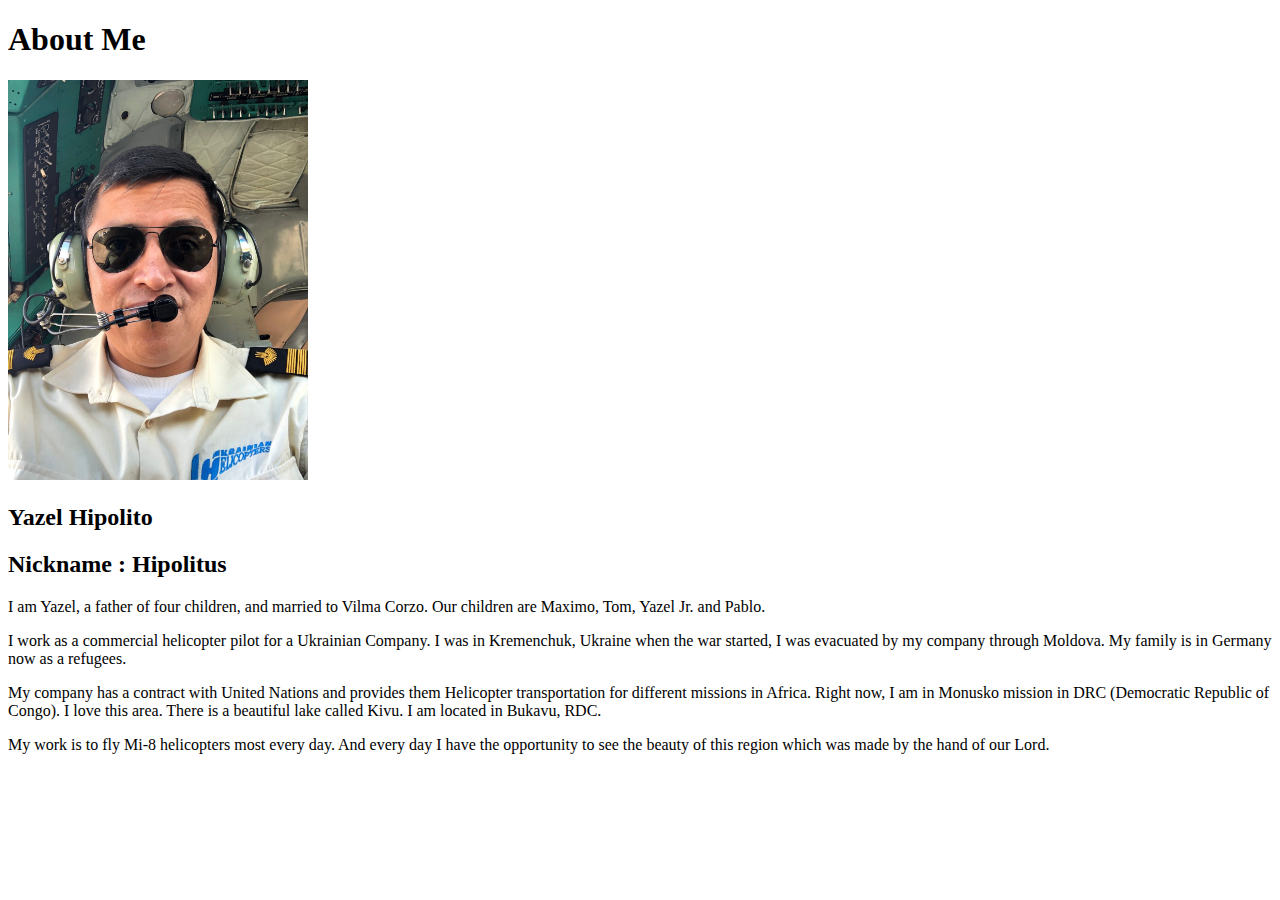
<file: aboutme/index.html>
<!DOCTYPE html>
<html lang="en">

<head>
    <meta charset="UTF-8">
    <meta http-equiv="X-UA-Compatible" content="IE=edge">
    <meta name="viewport" content="width=device-width, initial-scale=1.0">
    <title>All About Me</title>
</head>

<body>
    <h1>About Me</h1>
    <img alt="Yazel Hipolito in a Mi-8 cockpit" src="images/yazel_opt.jpg" width="300px" height="400px">
    <h2>Yazel Hipolito</h2>
    <h2> Nickname : Hipolitus </h2>
    <p>
        I am Yazel, a father of four children, and married to Vilma Corzo. Our children are Maximo, Tom, Yazel Jr. and
        Pablo.
    </p>
    <p>
        I work as a commercial helicopter pilot for a Ukrainian Company. I was in Kremenchuk, Ukraine when the war
        started, I was evacuated by my company through Moldova. My family is in Germany now as a refugees.
    </p>
    <p>
        My company has a contract with United Nations and provides them Helicopter transportation for different missions
        in Africa. Right now, I am in Monusko mission in DRC (Democratic Republic of Congo). I love this area. There is a beautiful lake called Kivu. I am located in Bukavu, RDC. 
    </p>
    <p>
        My work is to fly Mi-8 helicopters most every day. And every day
        I have the opportunity to see the beauty of this region which was made by the hand of our Lord.
    </p>

</body>

</html>
</file>
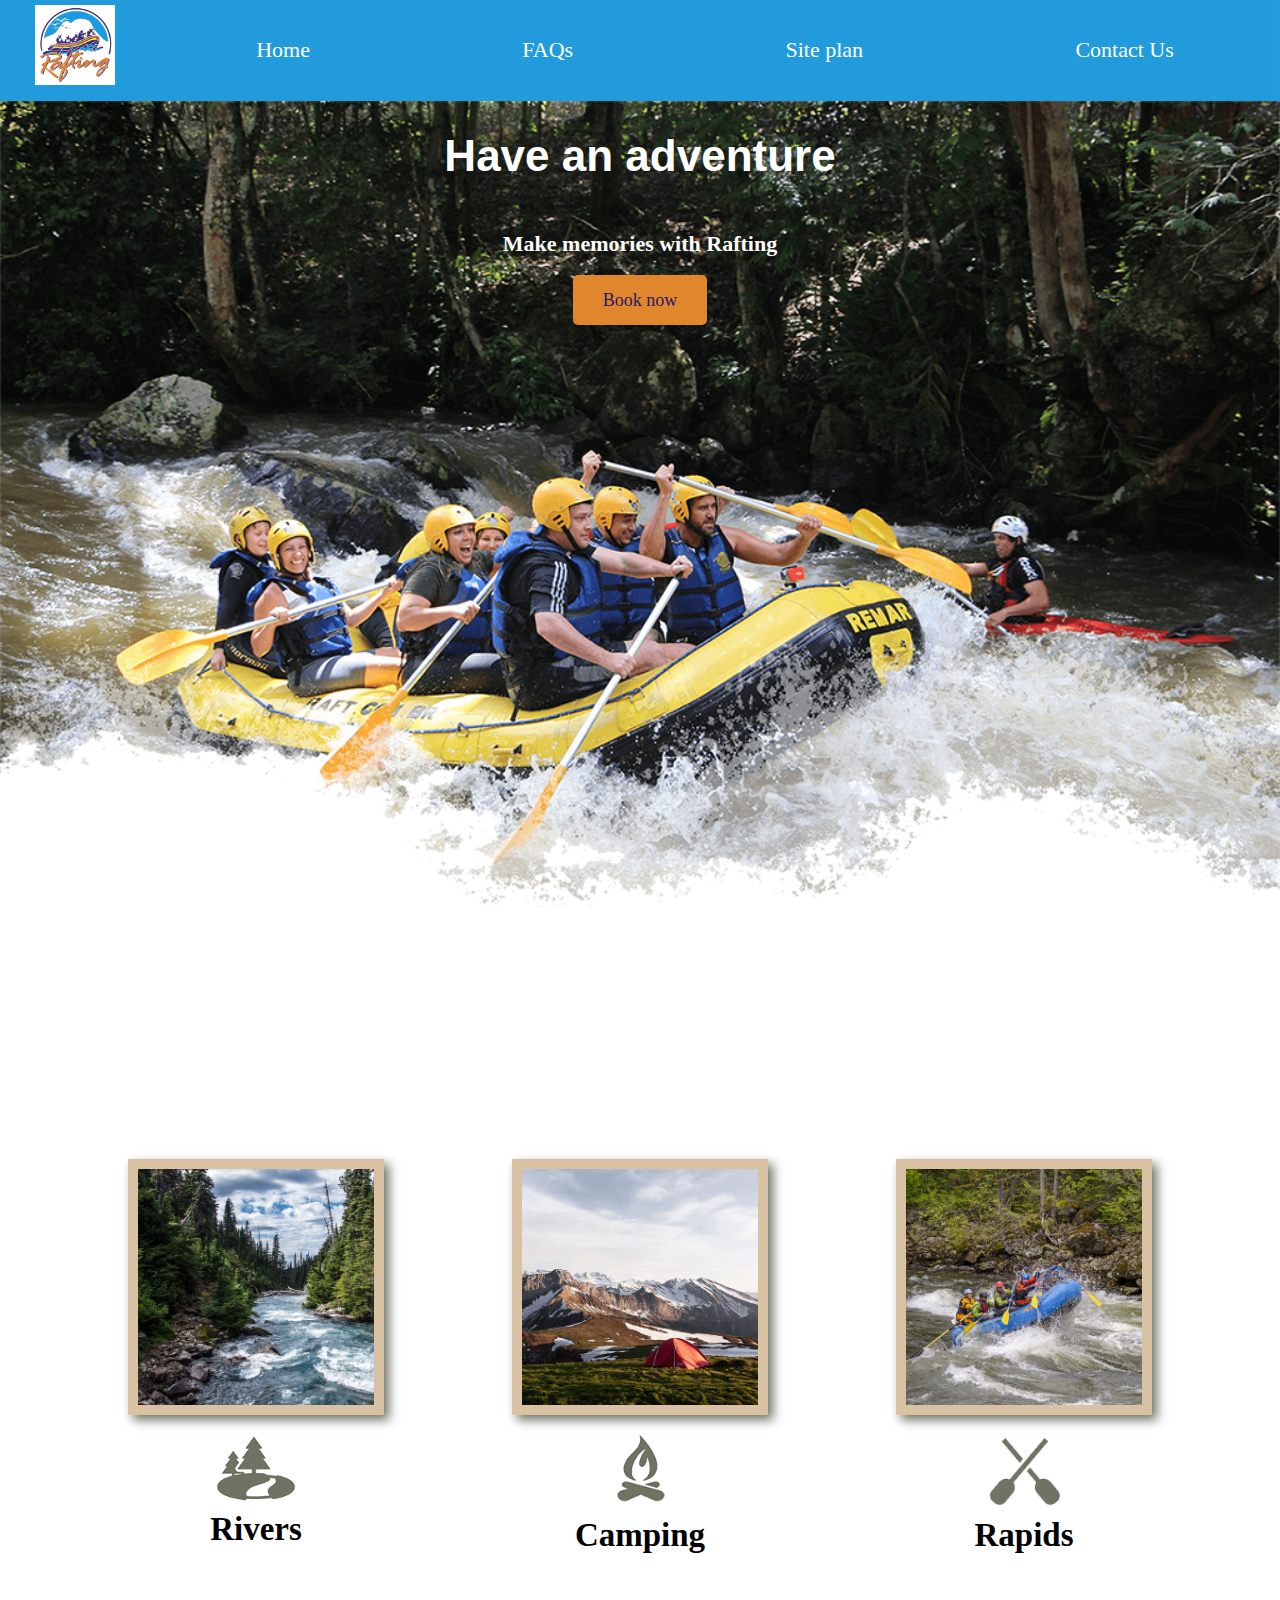
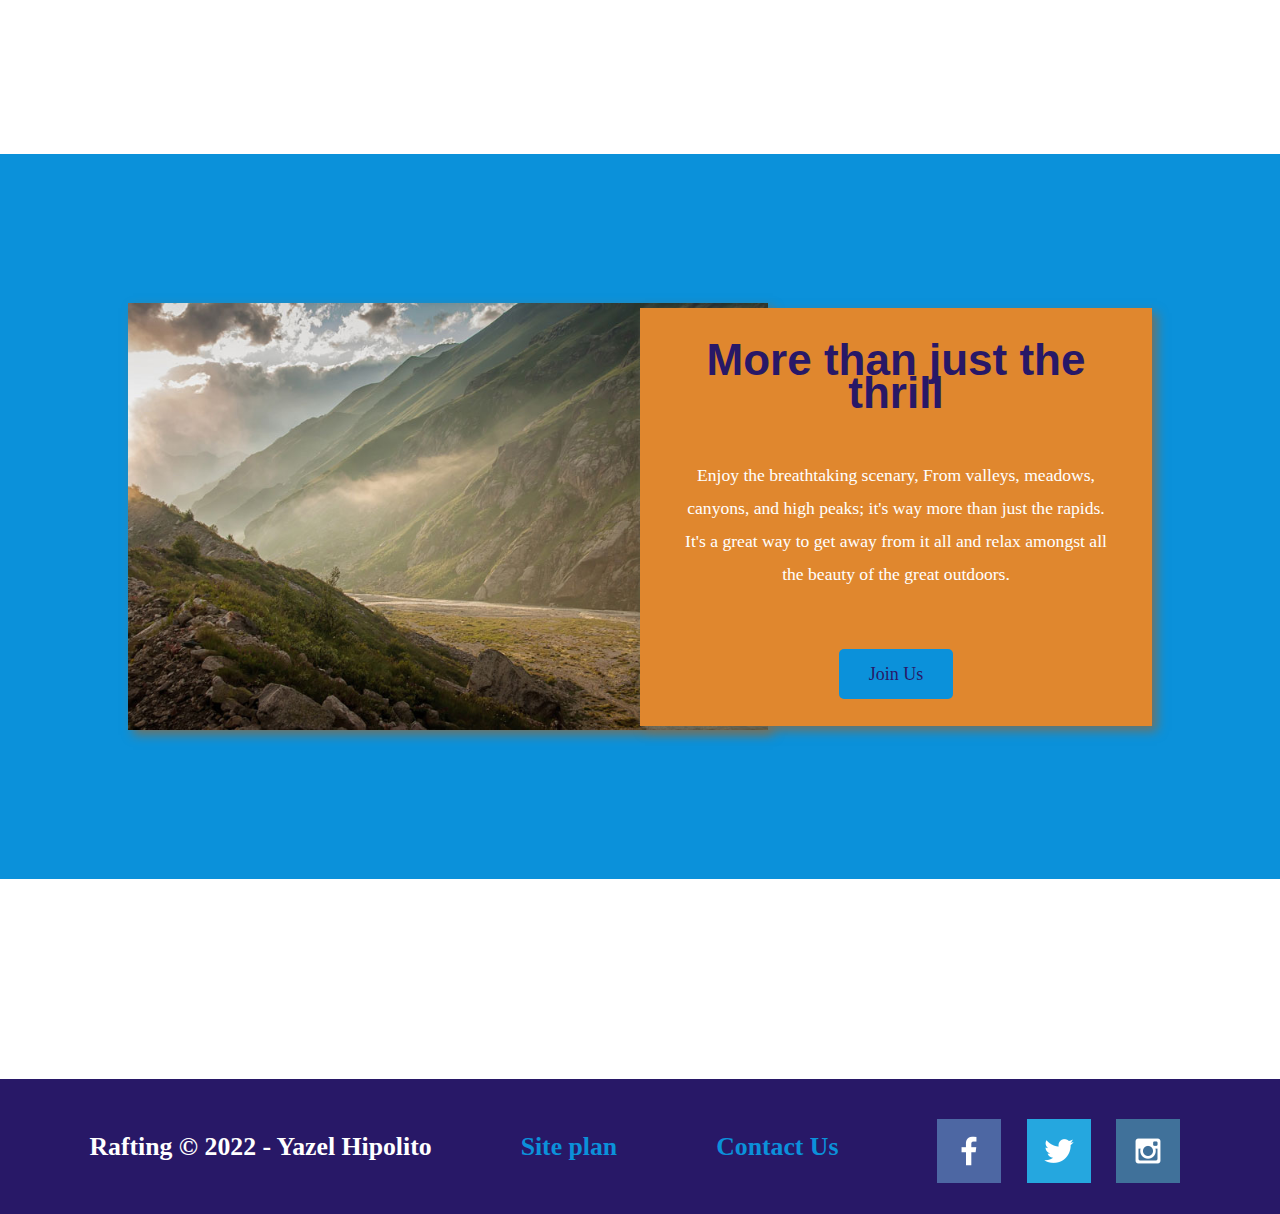
<file: wwr/index.html>
<!DOCTYPE html>
<html lang="en">

<head>
    <meta charset="UTF-8">
    <meta http-equiv="X-UA-Compatible" content="IE=edge">
    <meta name="viewport" content="width=device-width, initial-scale=1.0">
    <title>Home</title>
    <link rel="stylesheet" href="styles/styles.css">
</head>

<body>
    <div id="content">
        <header>
            <a href="index.html" id="logo_link">
                <img class="logo" src="images/raftinglogo.png" alt="Rafting logo">
            </a>
            <nav>
                <a href="index.html">Home</a>
                <a href="faqs.html">FAQs</a>
                <a href="site-plan-rafting.html">Site plan</a>
                <a href="contactus.html">Contact Us</a>
            </nav>
        </header>
        <div id="hero">
            <div id="hero-box">
                <img id="hero-img" src="images/hero.png" alt="People enjoying rafting">
            </div>
            <section id="hero-msg">
                <h1 class="home-title">Have an adventure</h1>
                <h4>Make memories with Rafting</h4>
                <div class="button-box">
                    <a class="book" href="contactus.html">Book now</a>
                </div>
            </section>
        </div>
        <main class="home-grid">
            <section class="rivers-card">
                <img class="card-img" src="images/rivers.jpeg" alt="Rivers in forest">
                <img class="icon" src="images/river_icon.png" alt="river icon">
                <h2>Rivers</h2>
            </section>
            <section class="camping-card">
                <img class="card-img" src="images/camping.jpeg" alt="tent in mountains">
                <img class="icon" src="images/fire_icon.png" alt="fire icon">
                <h2>Camping</h2>
            </section>
            <section class="rapids-card">
                <img class="card-img" src="images/rapids.jpeg" alt="rafting boat">
                <img class="icon" src="images/oars.png" alt="oars icon">
                <h2>Rapids</h2>
            </section>
            <div id="background"></div>
            <img class="mountains" src="images/mountains.jpeg" alt="Misty mountains">
            <section class="msg">
                <h2>More than just the thrill</h2>
                <p>Enjoy the breathtaking scenary, From valleys, meadows, canyons, and high peaks; it's way more than
                    just
                    the rapids. It's a great way to get away from it all and relax amongst all the beauty of the great
                    outdoors. </p>
                <a class="join" href="rivers.html">Join Us</a>
            </section>
        </main>
        <footer>
            <!-- in the getting-started instruction we started the footer element with an p element. -->
            <h3>Rafting &copy; 2022 - Yazel Hipolito</h3>
            <h3><a href="site-plan-rafting.html">Site plan</a></h3>
            <h3><a href="contactus.html">Contact Us</a></h3>
            <div class="social">
                <a href="https://facebook.com" target="_blank">
                    <img src="images/facebook.png" alt="fb icon">
                </a>
                <a href="https://twitter.com" target="_blank">
                    <img src="images/twitter.png" alt="twitter icon">
                </a>
                <a href="https://instagram.com" target="_blank">
                    <img src="images/instagram.png" alt="instagram icon">
                </a>
            </div>
        </footer>
    </div>
</body>

</html>
</file>
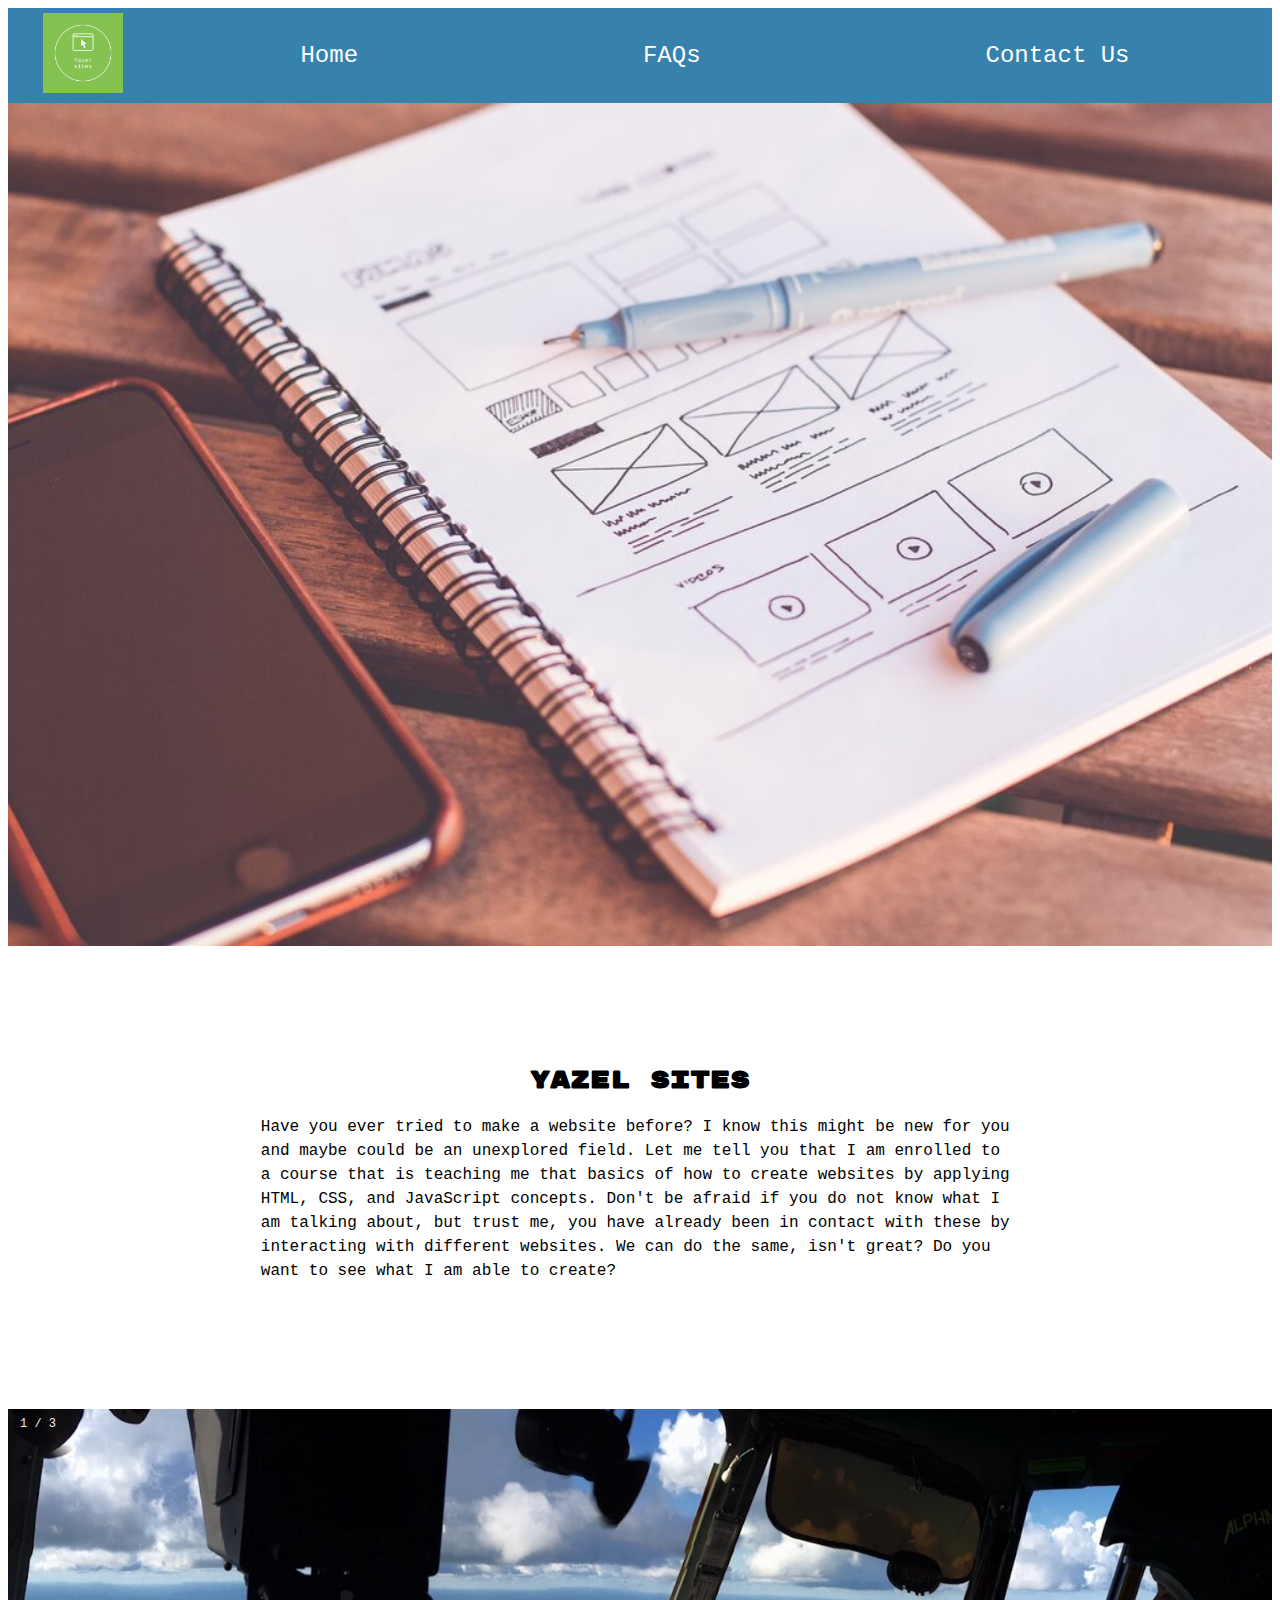
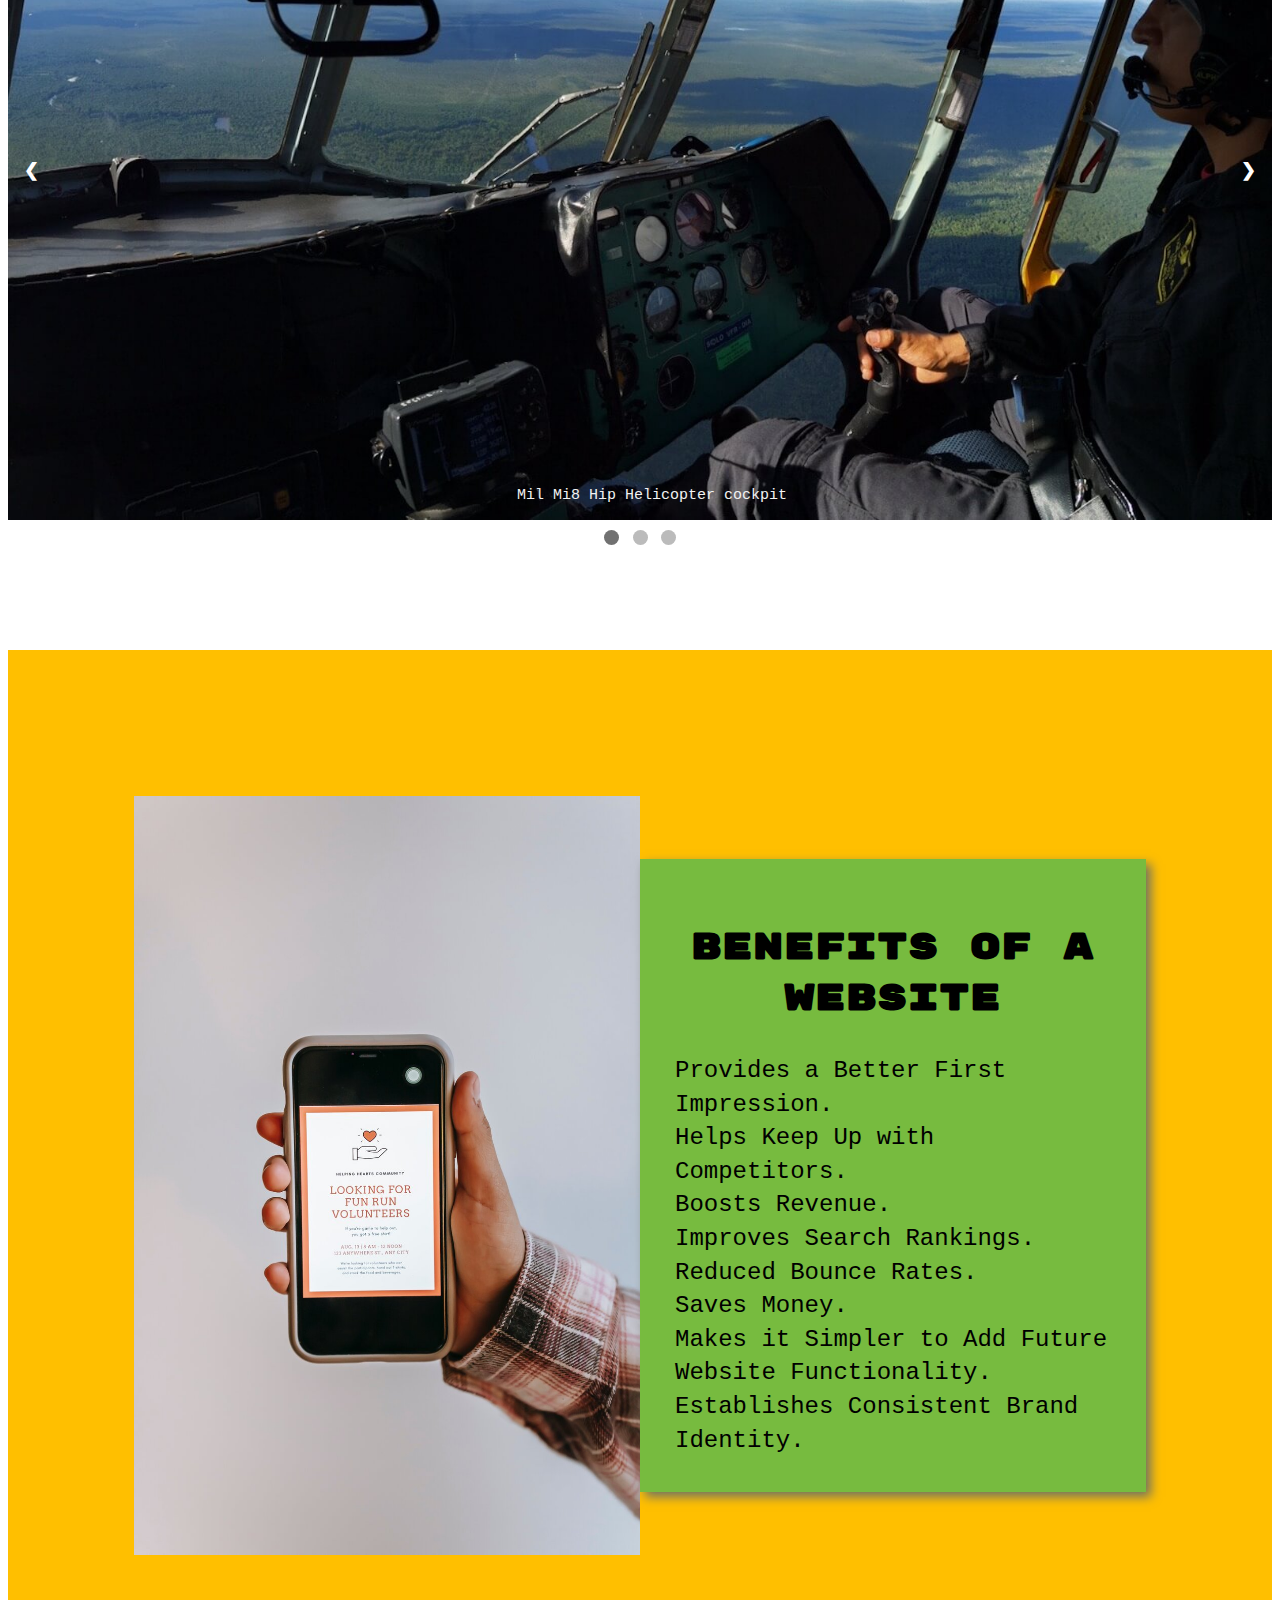
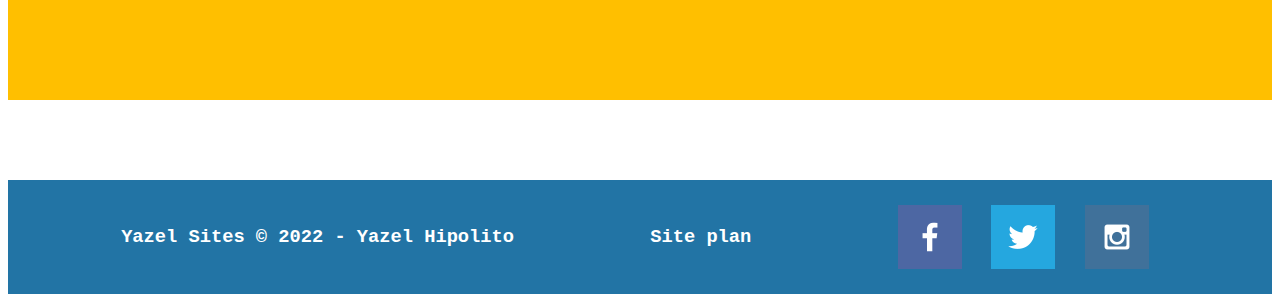
<file: yazel_site/index.html>
<!DOCTYPE html>
<html lang="en">

<head>
    <meta charset="UTF-8">
    <meta http-equiv="X-UA-Compatible" content="IE=edge">
    <meta name="viewport" content="width=device-width, initial-scale=1.0">
    <title>Yazel Sites</title>
    <style>
        .mySlides {
            display: none
        }

        img {
            vertical-align: middle;
        }

        /* Slideshow container */
        .slideshow-container {
            grid-column: 1/11;
            grid-row: 3/4;
            max-width: 100%;
            position: relative;
            margin: 10px auto;
        }

        #three_dots {
            text-align: center;
            margin-bottom: 100px;
            grid-column: 1/11;
            grid-row: 4/5;
        }

        /* Next & previous buttons */
        .prev,
        .next {
            cursor: pointer;
            position: absolute;
            top: 50%;
            width: auto;
            padding: 16px;
            margin-top: -22px;
            color: white;
            font-weight: bold;
            font-size: 18px;
            transition: 0.6s ease;
            border-radius: 0 3px 3px 0;
            user-select: none;
        }

        /* Position the "next button" to the right */
        .next {
            right: 0;
            border-radius: 3px 0 0 3px;
        }

        /* On hover, add a black background color with a little bit see-through */
        .prev:hover,
        .next:hover {
            background-color: rgba(0, 0, 0, 0.8);
        }

        /* Caption text */
        .text {
            color: #f2f2f2;
            font-size: 15px;
            padding: 8px 12px;
            position: absolute;
            bottom: 8px;
            width: 100%;
            text-align: center;
        }

        /* Number text (1/3 etc) */
        .numbertext {
            color: #f2f2f2;
            font-size: 12px;
            padding: 8px 12px;
            position: absolute;
            top: 0;
        }

        /* The dots/bullets/indicators */
        .dot {
            cursor: pointer;
            height: 15px;
            width: 15px;
            margin: 0 2px;
            background-color: #bbb;
            border-radius: 50%;
            display: inline-block;
            transition: background-color 0.6s ease;
        }

        .active,
        .dot:hover {
            background-color: #717171;
        }

        /* Fading animation */
        .fade {
            animation-name: fade;
            animation-duration: 1.5s;
        }

        @keyframes fade {
            from {
                opacity: .4
            }

            to {
                opacity: 1
            }
        }

        /* On smaller screens, decrease text size */
        @media only screen and (max-width: 300px) {

            .prev,
            .next,
            .text {
                font-size: 11px
            }
        }
    </style>
    <link rel="stylesheet" href="styles/styles.css">
</head>

<body>
    
    <div id="content">
        <header>
            <a href="index.html" id="logo_link">
                <img class="logo" src="images/yazelsites-logo.jpeg" alt="Rafting logo">
            </a>
            <nav>
                <div class="dropdown">
                    <a class="dropbtn">Home</a>
                    <div class="dropdown-content">
                        <a href="index.html">Home</a>
                        <a href="#">Link1</a>
                        <a href="#">Link2</a>
                    </div>
                </div>
                <div class="dropdown">
                    <a class="dropbtn">FAQs</a>
                    <div class="dropdown-content">
                        <a href="faqs.html">FAQs</a>
                        <a href="#">Link1</a>
                        <a href="#">Link2</a>
                    </div>
                </div>
                <div class="dropdown">
                    <a class="dropbtn">Contact Us</a>
                    <div class="dropdown-content">
                        <a href="contactus.html">contactus</a>
                        <a href="#">Link1</a>
                        <a href="#">Link2</a>
                    </div>
                </div>
            </nav>
        </header>
        <div id="hero">
            <div id="hero-box">
                <img id="hero-img" src="images/home1.jpg" alt="website development">
            </div>
        </div>
        <main class="home-grid">
            <section class="msg-home">
                <h2>Yazel sites</h2>
                <p>Have you ever tried to make a website before? I know this might be new for you and maybe could be an
                    unexplored field. Let me tell you that I am enrolled to a course that is teaching me that basics of
                    how to create websites by applying HTML, CSS, and JavaScript concepts. Don't be afraid if you do not
                    know what I am talking about, but trust me, you have already been in contact with these by
                    interacting with different websites. We can do the same, isn't great? Do you want to see what I am
                    able to create?
                </p>
            </section>
            <div class="slideshow-container">

                <div class="mySlides fade">
                  <div class="numbertext">1 / 3</div>
                  <img src="images/img1.JPG" style="width:100%">
                  <div class="text">Mil Mi8 Hip Helicopter cockpit</div>
                </div>
                
                <div class="mySlides fade">
                  <div class="numbertext">2 / 3</div>
                  <img src="images/img3.jpeg" style="width:100%">
                  <div class="text">Mil Mi8 Hip Helicopter</div>
                </div>
                
                <div class="mySlides fade">
                  <div class="numbertext">3 / 3</div>
                  <img src="images/img2.jpeg" style="width:100%">
                  <div class="text">Bell 206b3 Jet ranger Helicopter</div>
                </div>
                
                <a class="prev" onclick="plusSlides(-1)">❮</a>
                <a class="next" onclick="plusSlides(1)">❯</a>
                
            </div>
                <br>
                
            <div style="text-align:center" id="three_dots">
                <span class="dot" onclick="currentSlide(1)"></span> 
                <span class="dot" onclick="currentSlide(2)"></span> 
                <span class="dot" onclick="currentSlide(3)"></span> 
            </div>
            <script>
                let slideIndex = 1;
                showSlides(slideIndex);
                
                function plusSlides(n) {
                    showSlides(slideIndex += n);
                }
                
                function currentSlide(n) {
                    showSlides(slideIndex = n);
                }
                
                function showSlides(n) {
                    let i;
                    let slides = document.getElementsByClassName("mySlides");
                    let dots = document.getElementsByClassName("dot");
                    if (n > slides.length) {slideIndex = 1}    
                    if (n < 1) {slideIndex = slides.length}
                    for (i = 0; i < slides.length; i++) {
                    slides[i].style.display = "none";  
                    }
                    for (i = 0; i < dots.length; i++) {
                    dots[i].className = dots[i].className.replace(" active", "");
                    }
                    slides[slideIndex-1].style.display = "block";  
                    dots[slideIndex-1].className += " active";
                }
                </script>
            <div id="background"></div>
            <img class="benefits-img" src="images/benefit1.jpg" alt="benefits of websites">
            <section class="msg-benefits">
                <h2>Benefits of a Website</h2>
                <ul>
                    <li>Provides a Better First Impression. </li>
                    <li>Helps Keep Up with Competitors.</li>
                    <li>Boosts Revenue.</li>
                    <li>Improves Search Rankings.</li>
                    <li>Reduced Bounce Rates.</li>
                    <li>Saves Money.</li>
                    <li>Makes it Simpler to Add Future Website Functionality.</li>
                    <li>Establishes Consistent Brand Identity.</li>
                </ul>
            </section>
        </main>
        <footer>
            <!-- in the getting-started instruction we started the footer element with an p element. -->
            <h3>Yazel Sites &copy; 2022 - Yazel Hipolito</h3>
            <h3><a href="site-plan.html">Site plan</a></h3>
            <div class="social">
                <a href="https://facebook.com" target="_blank">
                    <img src="images/facebook.png" alt="fb icon">
                </a>
                <a href="https://twitter.com" target="_blank">
                    <img src="images/twitter.png" alt="twitter icon">
                </a>
                <a href="https://instagram.com" target="_blank">
                    <img src="images/instagram.png" alt="instagram icon">
                </a>
            </div>
        </footer>
    </div>
</body>

</html>
</file>
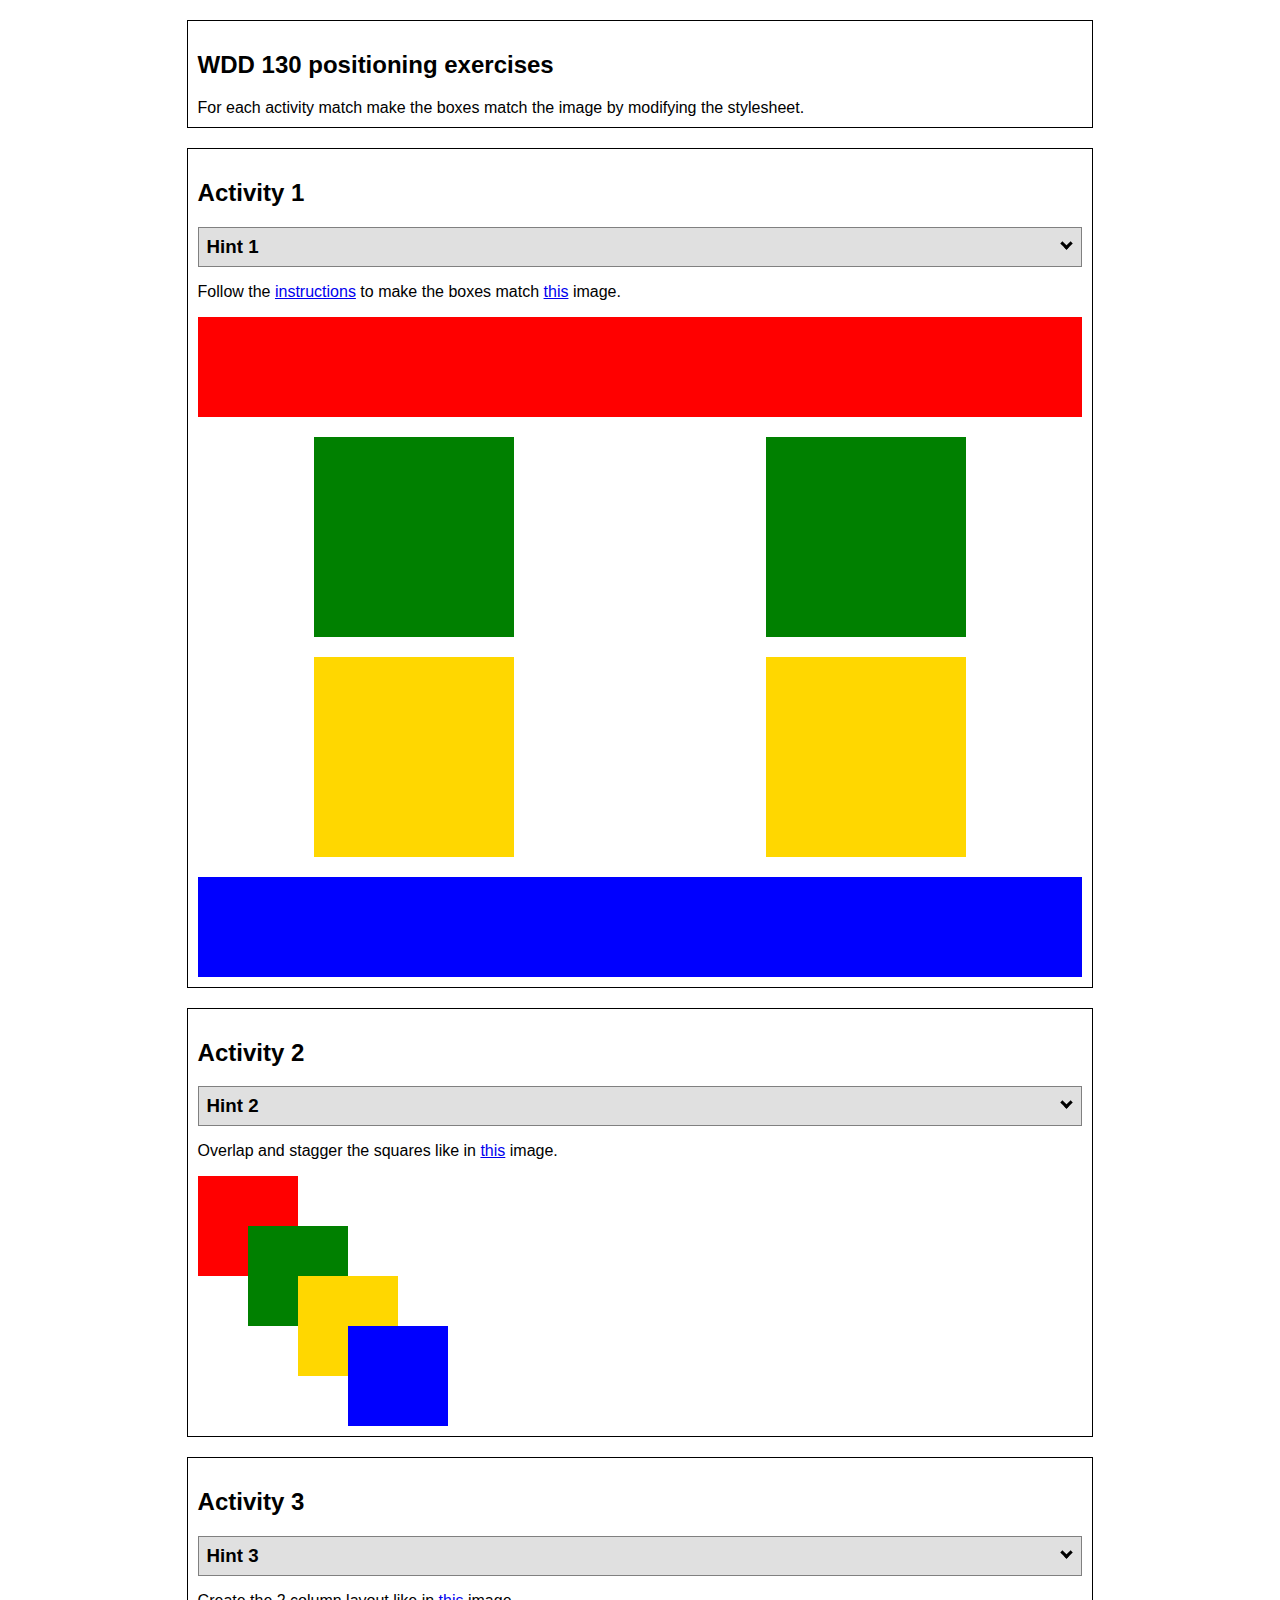
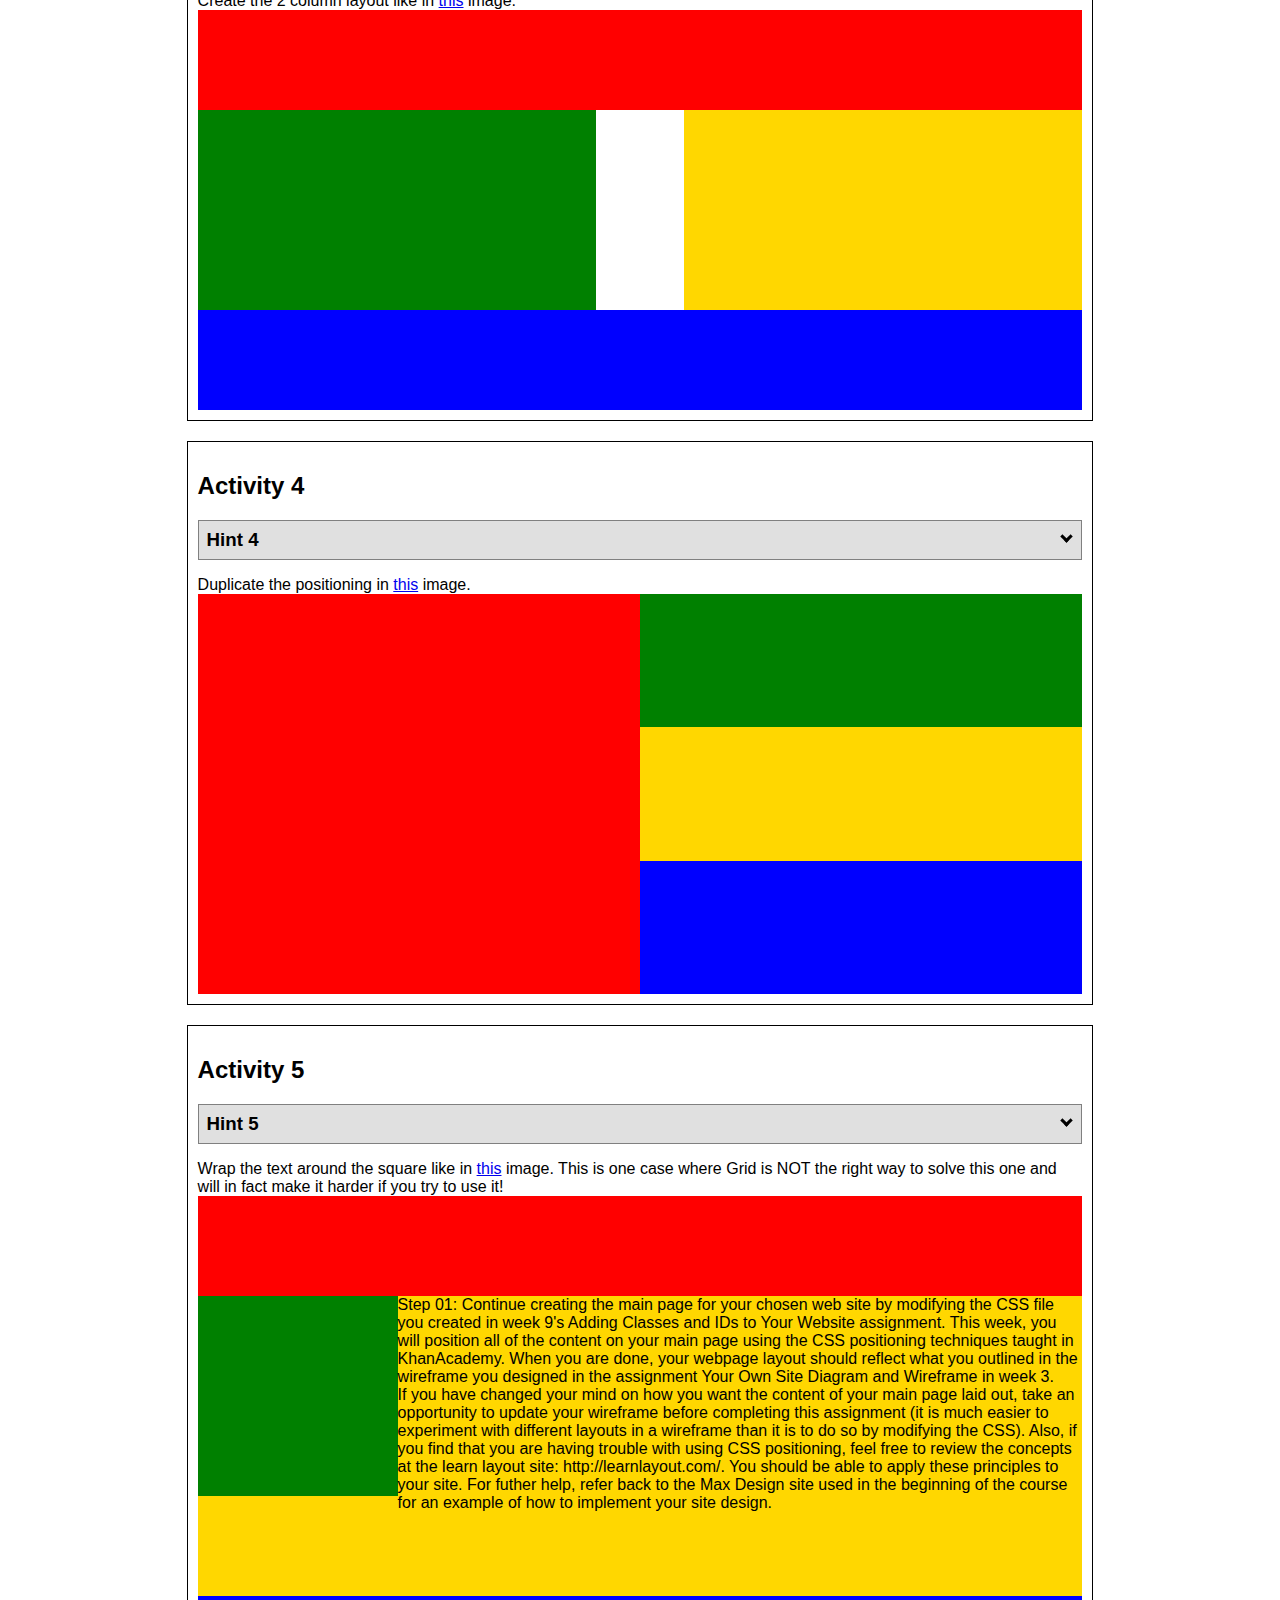
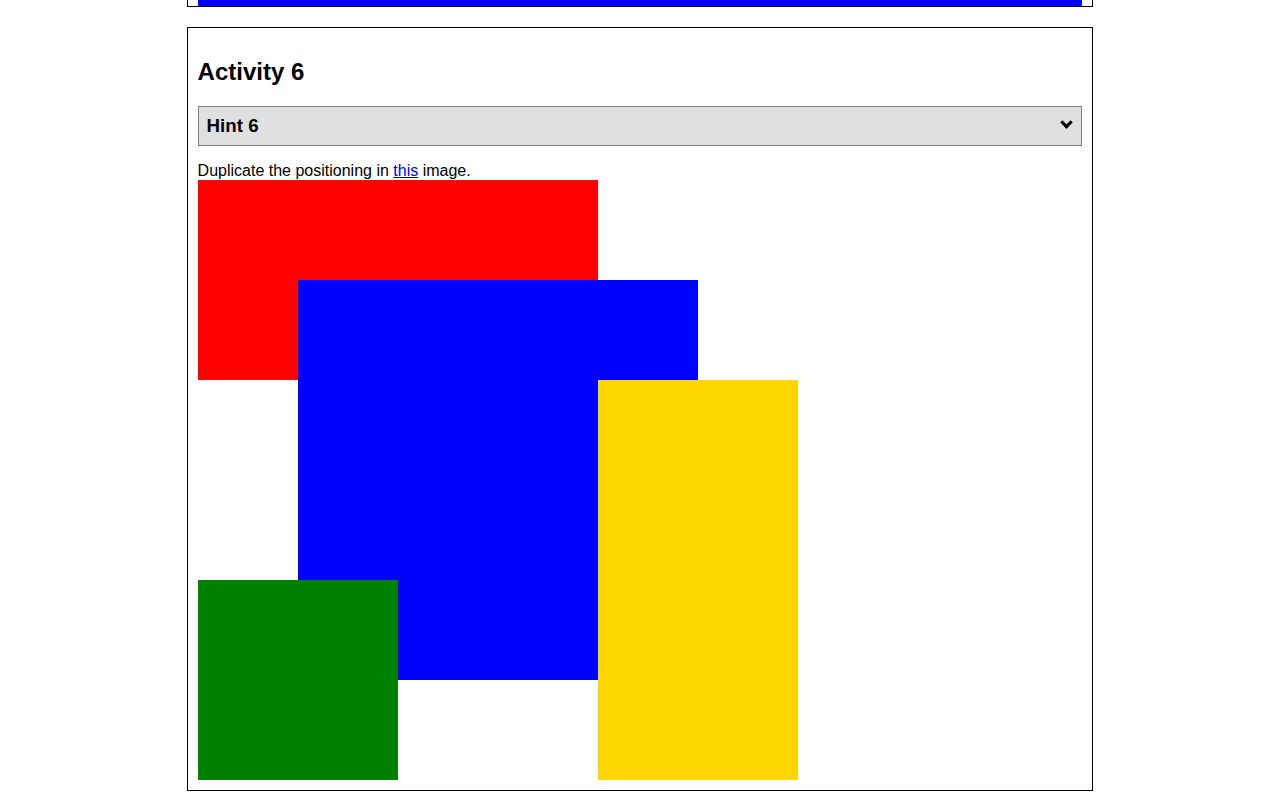
<file: positioning.html>
<!DOCTYPE html>
<html lang="en">
  <head>
    <!-- HTML - Name: positioning.html -->
    <title>Positioning Activity</title>
    <link rel="stylesheet" type="text/css" href="positionstyles.css" />
  </head>
  <body>
    <div class="activity">
      <h2>WDD 130 positioning exercises</h2>
      For each activity match make the boxes match the image by modifying the stylesheet.</div>
    <div class="activity">
      <h2>Activity 1</h2>
      <section class="hint"><input type="checkbox" ><i></i> <h3>Hint 1</h3><div><p>Check out the <a href="https://byui-wdd.github.io/wdd130/activities/w06-css-positioning.html" target="_blank">activity instructions</a> in Ilearn!</p></div></section>
      <p>Follow the <a href="https://byui-wdd.github.io/wdd130/activities/w06-css-positioning.html" target="_blank">instructions</a> to make the boxes match  <a href="https://byui-wdd.github.io/wdd130/images/example1.png" target="_blank">this</a> image.</p>
      <div class="content1" >
        <div class="red1" ></div>
        <div class="green1" ></div>
        <div class="green1" ></div>
        <div class="yellow1"></div>
        <div class="yellow1"></div>
        <div class="blue1"></div>
      </div>
    </div>
    <div class="activity">
      <h2>Activity 2</h2>
      <section class="hint"><input type="checkbox" > <h3>Hint 2</h3><i></i><div><p>Remember that the best way to shift elements around slightly on the page is with Margins.  You could also use Grid.  Either would work for this. If you choose margin, you can use a <em>negative</em> margin. (ie margin-top: -20px;)</p><h4>Properties used:</h4><ul><li>margin-top, margin-left</li><li>...or...</li><li>grid-template-columns: 50px 50px 50px 50px 50px </li></ul></div></section>
      <p>Overlap and stagger the squares like in <a href="https://byui-wdd.github.io/wdd130/images/example2.png" target="_blank">this</a> image.</p>
      <div class="content2" >
        <div class="red2" ></div>
        <div class="green2" ></div>
        <div class="yellow2"></div>
        <div class="blue2"></div>
      </div>
    </div>
    <div class="activity">
      <h2>Activity 3</h2>
      <section class="hint"><input type="checkbox" > <h3>Hint 3</h3><i></i><div><p>This one is going to be best solved with CSS Grid. Remember to make the boxes the right width first...then start moving them around. </p><h4>Properties used:</h4><ul><li>display:grid;</li><li>grid-template-columns:</li><li>grid-column-gap:</li>
        <li>grid-column:</li>  </ul></div></section>
      Create the 2 column layout like in <a href="https://byui-wdd.github.io/wdd130/images/example3.png" target="_blank">this</a>  image.
      <div class="content3" >
        <div class="red3" ></div>
        <div class="green3" ></div>
        <div class="yellow3"></div>
        <div class="blue3"></div>
      </div>
    </div>
    <div class="activity">
      <h2>Activity 4</h2>
      <section class="hint"><input type="checkbox" > <h3>Hint 4</h3><i></i><div><p>For the others we have been primarily concerned with width. For this one you will need to adjust height as well. </p><h4>Properties used:</h4><ul><li>display:grid;</li><li>grid-template-columns:</li><li>grid-row:</li></ul></div></section>
      Duplicate the positioning in <a href="https://byui-wdd.github.io/wdd130/images/example4.png" target="_blank">this</a> image. 
      <div class="content4" >
        <div class="red4" ></div>
        <div class="green4" ></div>
        <div class="yellow4"></div>
        <div class="blue4"></div>
      </div>
    </div>

    <div class="activity">
      <h2>Activity 5</h2>
      <section class="hint"><input type="checkbox" > <h3>Hint 5</h3><i></i><div><p>Grid is <strong>not</strong> the right way to do this.  In fact there is only one way to really do that...and that is with float. Remember that we float the thing we want the text to wrap around.  Also remember to start by making all the shapes the right size and shape.</p><h4>Properties used:</h4><ul><li>float: left;</li></ul></div></section>
      Wrap the text around the square like in <a href="https://byui-wdd.github.io/wdd130/images/example5.png" target="_blank">this</a> image. This is one case where Grid is NOT the right way to solve this one and will in fact make it harder if you try to use it!
      <div class="content5" >
        <div class="red5" ></div>
        <div class="green5" ></div>
        <div class="yellow5">Step 01: Continue creating the main page for your chosen web site by modifying the CSS file you created in week 9's Adding Classes and IDs to Your Website assignment. This week, you will position all of the content on your main page using the CSS positioning techniques taught in KhanAcademy. When you are done, your webpage layout should reflect what you outlined in the wireframe you designed in the assignment Your Own Site Diagram and Wireframe in week 3. <br />
          If you have changed your mind on how you want the content of your main page laid out, take an opportunity to update your wireframe before completing this assignment (it is much easier to experiment with different layouts in a wireframe than it is to do so by modifying the CSS). Also, if you find that you are having trouble with using CSS positioning, feel free to review the concepts at the learn layout site: http://learnlayout.com/. You should be able to apply these principles to your site. For futher help, refer back to the Max Design site used in the beginning of the course for an example of how to implement your site design.</div>
        <div class="blue5"></div>
      </div>
    </div>
    <div class="activity">
      <h2>Activity 6</h2>
      <section class="hint"><input type="checkbox" > <h3>Hint 6</h3><i></i><div><p>This one is all about visualizing the grid behind the layout. If you are having a hard time doing that first: all the sizes are even multiples of 100, and second here is another example with the lines drawn: <a href="https://byui-wdd.github.io/wdd130/images/example6-hint.png" target="_blank">example 6 with lines</a>. For this one you will find it easiest if you use px for the column width. You can also use <kbd>z-index</kbd> to control the element layering.    </p><h4>Properties used:</h4><ul><li>display:grid;</li><li>grid-template-columns:</li><li>grid-column:</li><li>grid-row:</li><li><a href="https://www.w3schools.com/cssref/pr_pos_z-index.asp" target="_blank">z-index:</a></li></ul></div></section>
      Duplicate the positioning in <a href="https://byui-wdd.github.io/wdd130/images/example6.png" target="_blank">this</a> image.
      <div class="content6" >
        <div class="red6" ></div>
        <div class="green6" ></div>
        <div class="yellow6"></div>
        <div class="blue6"></div>
      </div>
    </div>
  </body>
</html>
</file>
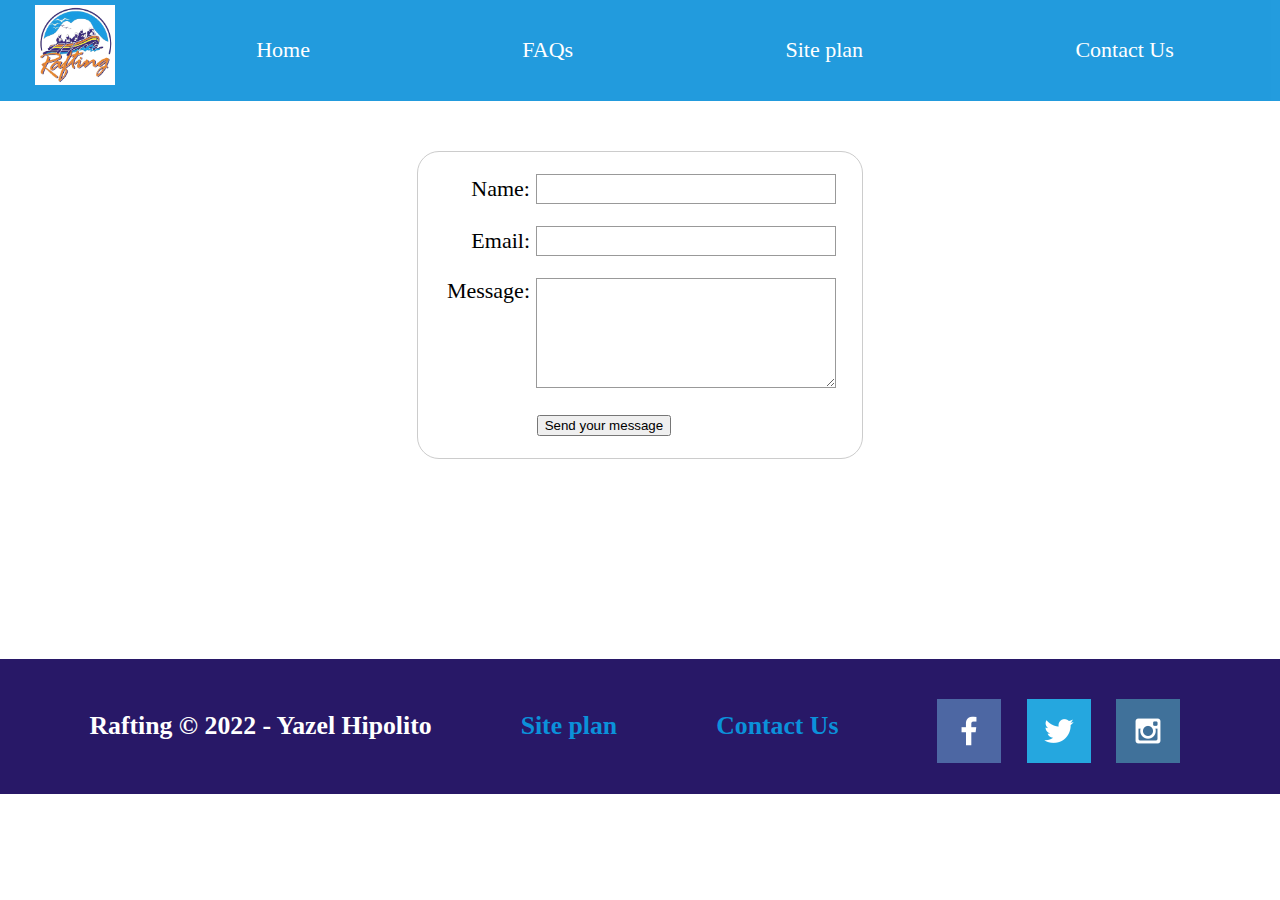
<file: wwr/contactus.html>
<!DOCTYPE html>
<html lang="en">

<head>
    <meta charset="UTF-8">
    <meta http-equiv="X-UA-Compatible" content="IE=edge">
    <meta name="viewport" content="width=device-width, initial-scale=1.0">
    <title>Contact Us</title>
    <link rel="stylesheet" href="styles/styles.css">
</head>

<body>
    <div id="content">
        <header>
            <a href="index.html" id="logo_link">
                <img class="logo" src="images/raftinglogo.png" alt="Rafting logo">
            </a>
            <nav>
                <a href="index.html">Home</a>
                <a href="faqs.html">FAQs</a>
                <a href="site-plan-rafting.html">Site plan</a>
                <a href="contactus.html">Contact Us</a>
            </nav>
        </header>
        <main>
            <div id="feedback"></div>
            <form action="/my-handling-form-page" method="post">
                <ul>
                    <li>
                        <label for="name">Name:</label>
                        <input type="text" id="name" name="user_name">
                    </li>
                    <li>
                        <label for="email">Email:</label>
                        <input type="email" id="email" name="user_email">
                    </li>
                    <li>
                        <label for="msg">Message:</label>
                        <textarea id="msg" name="user_message"></textarea>
                    </li>
                    <li class="button">
                        <button type="submit">Send your message</button>
                    </li>
                </ul>
            </form>
        </main>
        <footer>
            <!-- in the getting-started instruction we started the footer element with an p element. -->
            <h3>Rafting &copy; 2022 - Yazel Hipolito</h3>
            <h3><a href="site-plan-rafting.html">Site plan</a></h3>
            <h3><a href="contactus.html">Contact Us</a></h3>
            <div class="social">
                <a href="https://facebook.com" target="_blank">
                    <img src="images/facebook.png" alt="fb icon">
                </a>
                <a href="https://twitter.com" target="_blank">
                    <img src="images/twitter.png" alt="twitter icon">
                </a>
                <a href="https://instagram.com" target="_blank">
                    <img src="images/instagram.png" alt="instagram icon">
                </a>
            </div>
        </footer>
    </div>
    <script>
        // get the feedback div element so we can do something with it.
        const feedbackElement = document.getElementById('feedback');
        // get the form so we can read what was entered in it.
        const formElement = document.forms[0];
        // add a 'listener' to wait for a submission of our form. When that happens run the code below.
        formElement.addEventListener('submit', function (e) {
            // stop the form from doing the default action.
            e.preventDefault();
            // set the contents of our feedback element to a message letting the user know the form was submitted successfully. Notice that we pull the name that was entered in the form to personalize the message!
            feedbackElement.innerHTML = 'Hello ' + formElement.user_name.value +
                '! Thank you for your message. We will get back with you as soon as possible!';
            // make the feedback element visible.
            feedbackElement.style.display = "block";
            // add a class to move everything down so our message doesn't cover it.
            document.body.classList.toggle('moveDown');
        });
    </script>
</body>

</html>
</file>
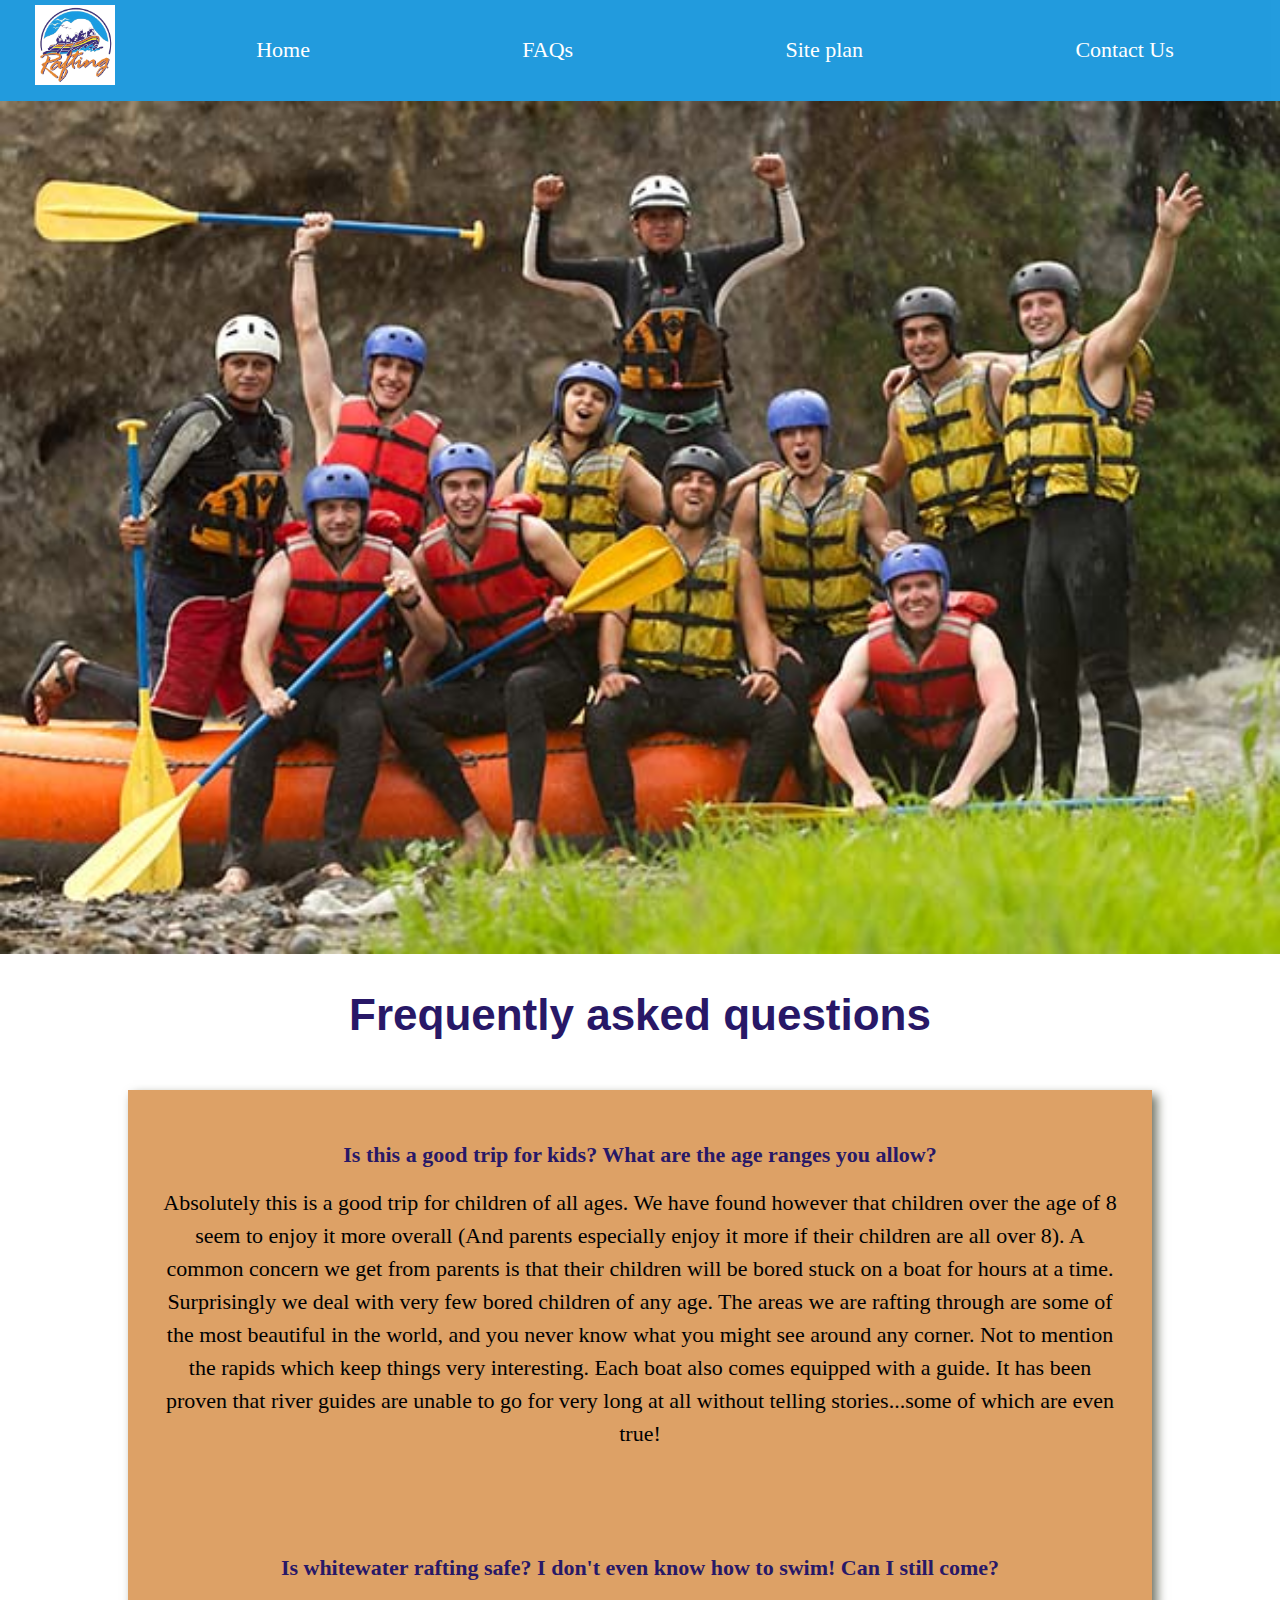
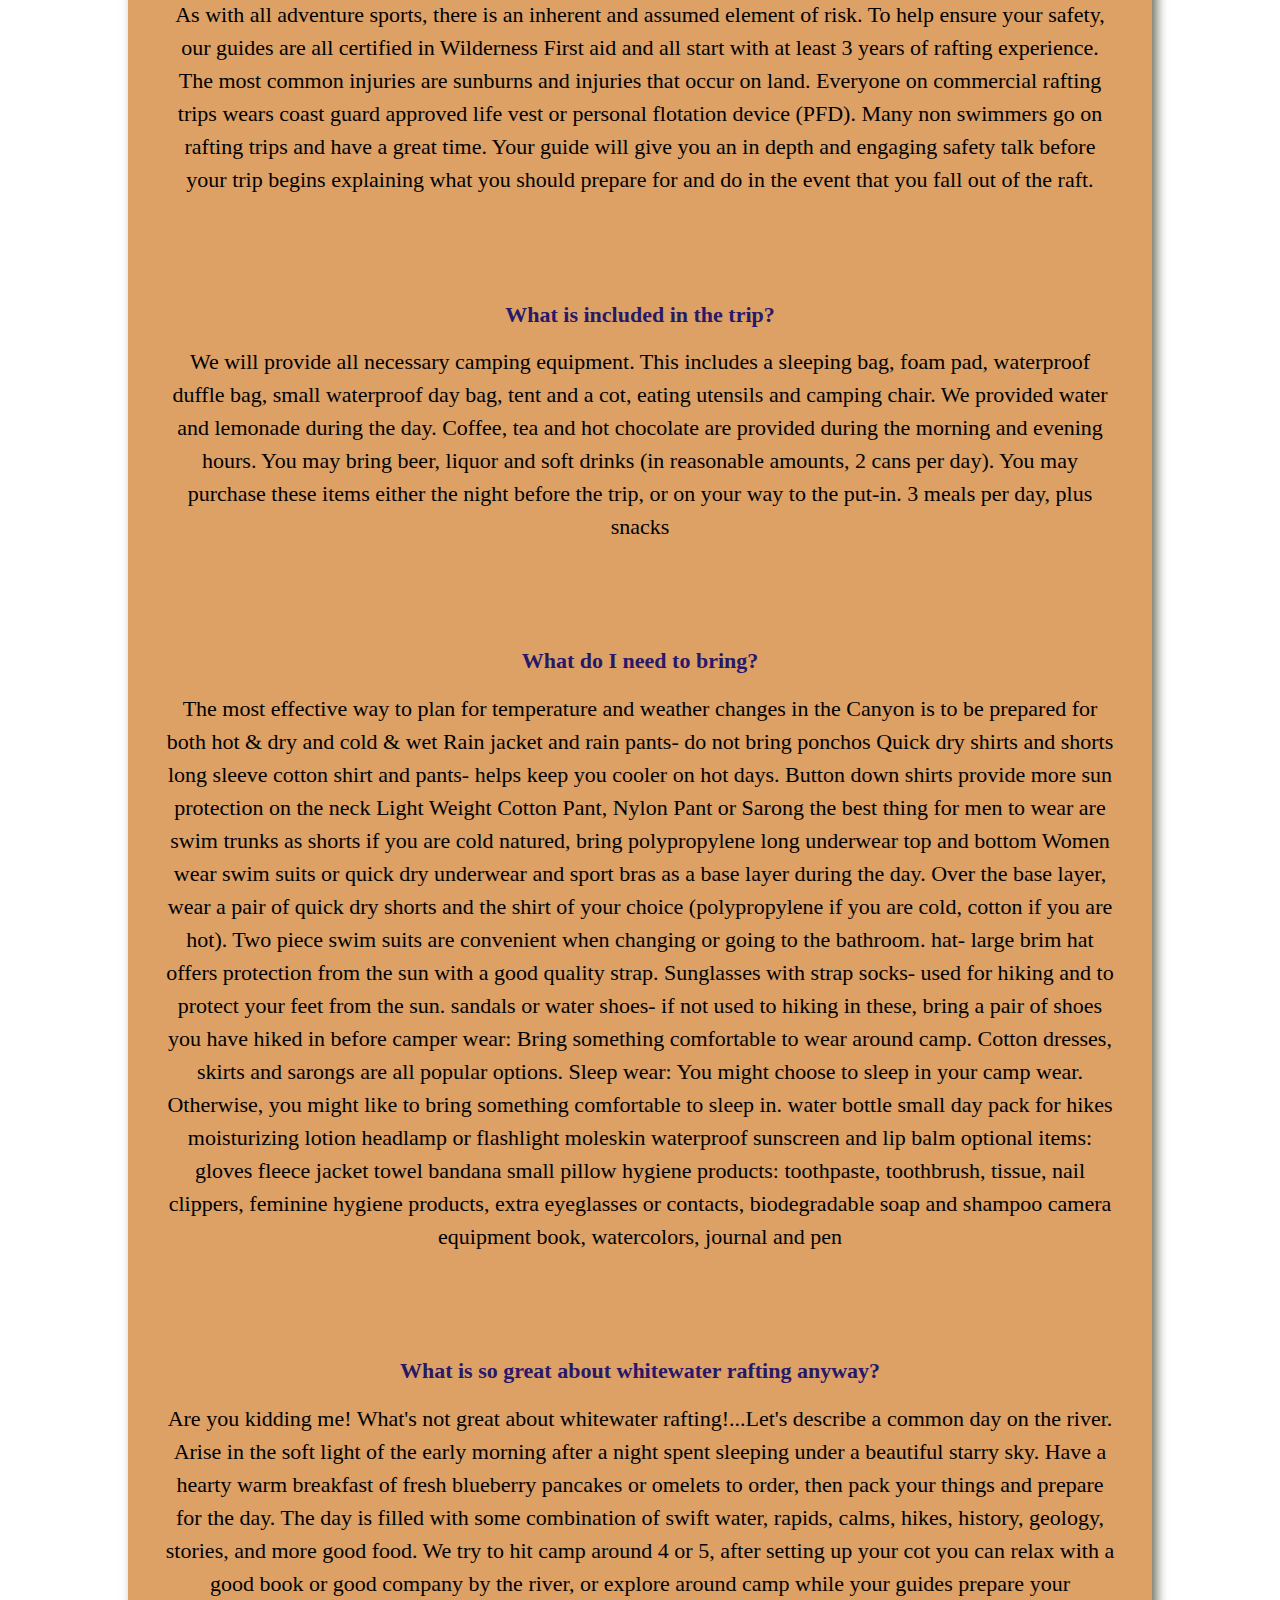
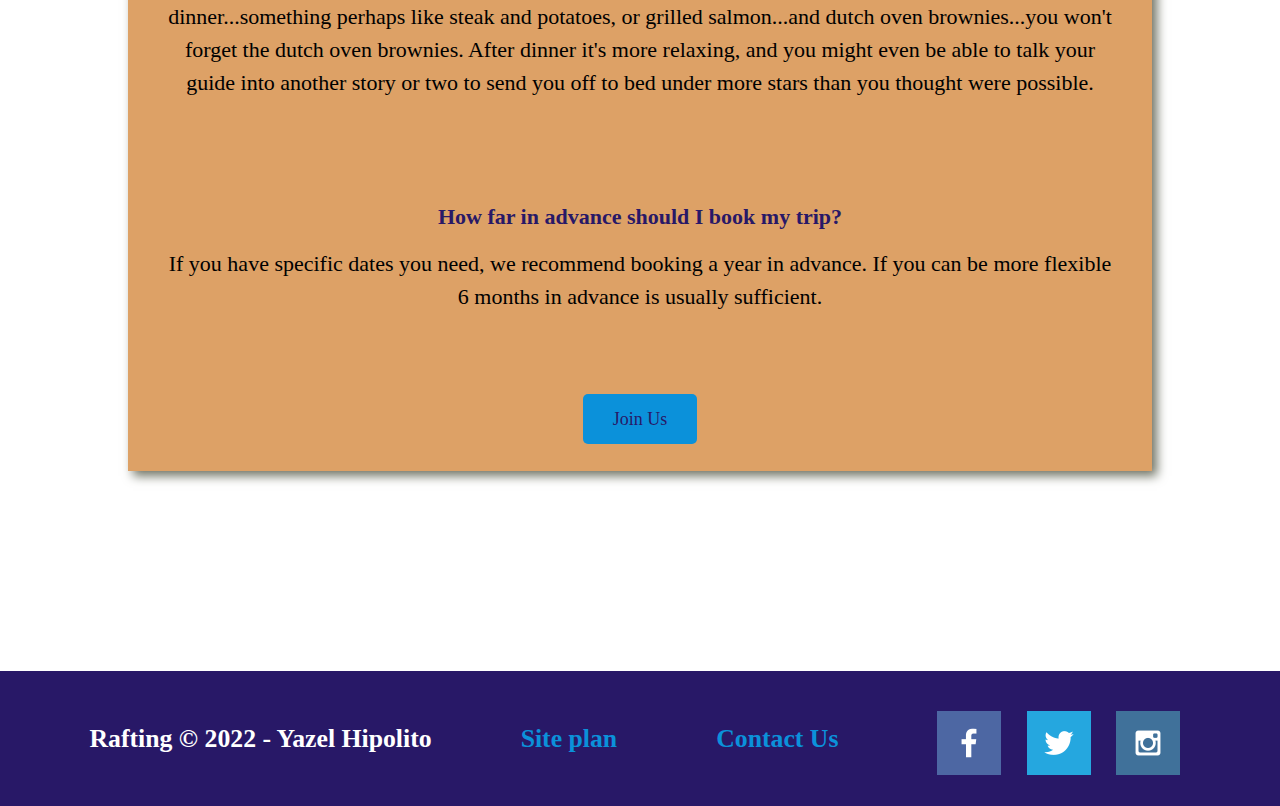
<file: wwr/faqs.html>
<!DOCTYPE html>
<html lang="en">

<head>
    <meta charset="UTF-8">
    <meta http-equiv="X-UA-Compatible" content="IE=edge">
    <meta name="viewport" content="width=device-width, initial-scale=1.0">
    <title>FAQs</title>
    <link rel="stylesheet" href="styles/styles.css">
</head>

<body>
    <div id="content">
        <header>
            <a href="index.html" id="logo_link">
                <img class="logo" src="images/raftinglogo.png" alt="Rafting logo">
            </a>
            <nav>
                <a href="index.html">Home</a>
                <a href="faqs.html">FAQs</a>
                <a href="site-plan-rafting.html">Site plan</a>
                <a href="contactus.html">Contact Us</a>
            </nav>
        </header>
        <div id="hero">
            <div id="hero-box">
                <img id="hero-img" src="images/faqs_rafting.jpg" alt="People enjoying rafting">
            </div>
            <section id="faq-msg">
                <h1 class="home-title">Frequently asked questions</h1>
            </section>
        </div>
        <main class="home-grid">
            <div id="main-faqs"></div>
            <section class="faq-msg">
                <h4>Is this a good trip for kids? What are the age ranges you allow?</h4>
                <p>Absolutely this is a good trip for children of all ages. We have found however that children over the
                    age of 8 seem to enjoy it more overall (And parents especially enjoy it more if their children are
                    all over 8). A common concern we get from parents is that their children will be bored stuck on a
                    boat for hours at a time. Surprisingly we deal with very few bored children of any age. The areas we
                    are rafting through are some of the most beautiful in the world, and you never know what you might
                    see around any corner. Not to mention the rapids which keep things very interesting. Each boat also
                    comes equipped with a guide. It has been proven that river guides are unable to go for very long at
                    all without telling stories...some of which are even true!</p><br><br>
                <h4>Is whitewater rafting safe? I don't even know how to swim! Can I still come?</h4>
                <p>As with all adventure sports, there is an inherent and assumed element of risk. To help ensure your
                    safety, our guides are all certified in Wilderness First aid and all start with at least 3 years of
                    rafting experience. The most common injuries are sunburns and injuries that occur on land.
                    Everyone on commercial rafting trips wears coast guard approved life vest or personal flotation
                    device (PFD). Many non swimmers go on rafting trips and have a great time. Your guide will give you
                    an in depth and engaging safety talk before your trip begins explaining what you should prepare for
                    and do in the event that you fall out of the raft.</p><br><br>
                <h4>What is included in the trip?</h4>
                <p>We will provide all necessary camping equipment. This includes a sleeping bag, foam pad, waterproof
                    duffle bag, small waterproof day bag, tent and a cot, eating utensils and camping chair.
                    We provided water and lemonade during the day. Coffee, tea and hot chocolate are provided during the
                    morning and evening hours. You may bring beer, liquor and soft drinks (in reasonable amounts, 2 cans
                    per day). You may purchase these items either the night before the trip, or on your way to the
                    put-in. 3 meals per day, plus snacks</p><br><br>
                <h4>What do I need to bring?</h4>
                <p>The most effective way to plan for temperature and weather changes in the Canyon is to be prepared
                    for both hot & dry and cold & wet Rain jacket and rain pants- do not bring ponchos Quick dry shirts
                    and shorts long sleeve cotton shirt and pants- helps keep you cooler on hot days. Button down shirts
                    provide more sun protection on the neck Light Weight Cotton Pant, Nylon Pant or Sarong the best
                    thing for men to wear are swim trunks as shorts if you are cold natured, bring polypropylene long
                    underwear top and bottom Women wear swim suits or quick dry underwear and sport bras as a base layer
                    during the day. Over the base layer, wear a pair of quick dry shorts and the shirt of your choice
                    (polypropylene if you are cold, cotton if you are hot). Two piece swim suits are convenient when
                    changing or going to the bathroom. hat- large brim hat offers protection from the sun with a good
                    quality strap. Sunglasses with strap socks- used for hiking and to protect your feet from the sun.
                    sandals or water shoes- if not used to hiking in these, bring a pair of shoes you have hiked in
                    before camper wear: Bring something comfortable to wear around camp. Cotton dresses, skirts and
                    sarongs are all popular options. Sleep wear: You might choose to sleep in your camp wear. Otherwise,
                    you might like to bring something comfortable to sleep in. water bottle small day pack for hikes
                    moisturizing lotion headlamp or flashlight moleskin waterproof sunscreen and lip balm optional
                    items: gloves fleece jacket towel bandana small pillow hygiene products: toothpaste, toothbrush,
                    tissue, nail clippers, feminine hygiene products, extra eyeglasses or contacts, biodegradable soap
                    and shampoo camera equipment book, watercolors, journal and pen</p><br><br>
                <h4>What is so great about whitewater rafting anyway?</h4>
                <p>Are you kidding me! What's not great about whitewater rafting!...Let's describe a common day on the
                    river.
                    Arise in the soft light of the early morning after a night spent sleeping under a beautiful starry
                    sky. Have a hearty warm breakfast of fresh blueberry pancakes or omelets to order, then pack your
                    things and prepare for the day. The day is filled with some combination of swift water, rapids,
                    calms, hikes, history, geology, stories, and more good food. We try to hit camp around 4 or 5, after
                    setting up your cot you can relax with a good book or good company by the river, or explore around
                    camp while your guides prepare your dinner...something perhaps like steak and potatoes, or grilled
                    salmon...and dutch oven brownies...you won't forget the dutch oven brownies. After dinner it's more
                    relaxing, and you might even be able to talk your guide into another story or two to send you off to
                    bed under more stars than you thought were possible.</p><br><br>
                <h4>How far in advance should I book my trip?</h4>
                <p>If you have specific dates you need, we recommend booking a year in advance. If you can be more
                    flexible 6 months in advance is usually sufficient.</p><br><br>
                <a class="join" href="rivers.html">Join Us</a>
            </section>
        </main>
        <footer>
            <!-- in the getting-started instruction we started the footer element with an p element. -->
            <h3>Rafting &copy; 2022 - Yazel Hipolito</h3>
            <h3><a href="site-plan-rafting.html">Site plan</a></h3>
            <h3><a href="contactus.html">Contact Us</a></h3>
            <div class="social">
                <a href="https://facebook.com" target="_blank">
                    <img src="images/facebook.png" alt="fb icon">
                </a>
                <a href="https://twitter.com" target="_blank">
                    <img src="images/twitter.png" alt="twitter icon">
                </a>
                <a href="https://instagram.com" target="_blank">
                    <img src="images/instagram.png" alt="instagram icon">
                </a>
            </div>
        </footer>
    </div>
</body>

</html>
</file>
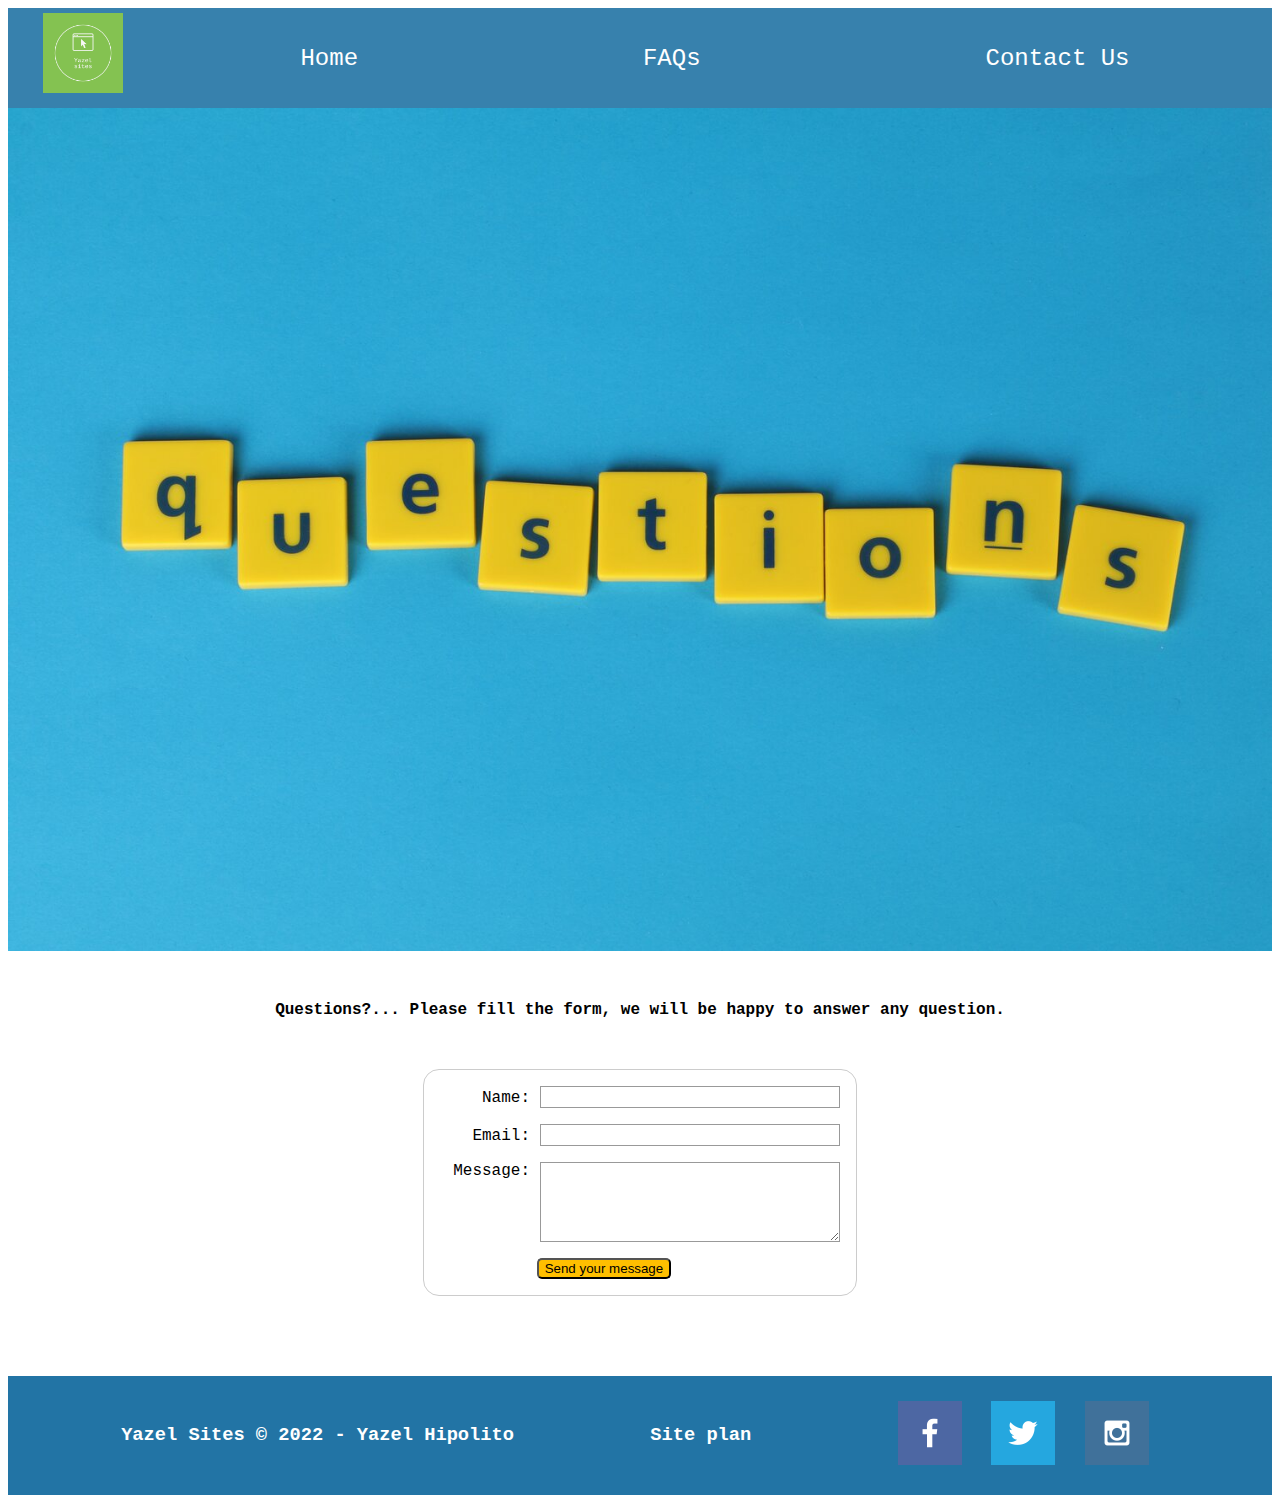
<file: yazel_site/contactus.html>
<!DOCTYPE html>
<html lang="en">

<head>
    <meta charset="UTF-8">
    <meta http-equiv="X-UA-Compatible" content="IE=edge">
    <meta name="viewport" content="width=device-width, initial-scale=1.0">
    <title>FAQs</title>
    <link rel="stylesheet" href="styles/styles.css">
</head>

<body>
    <div id="content">
        <header>
            <a href="index.html" id="logo_link">
                <img class="logo" src="images/yazelsites-logo.jpeg" alt="Rafting logo">
            </a>
            <nav>
                <div class="dropdown">
                    <a class="dropbtn">Home</a>
                    <div class="dropdown-content">
                        <a href="index.html">Home</a>
                        <a href="#">Link1</a>
                        <a href="#">Link2</a>
                    </div>
                </div>
                <div class="dropdown">
                    <a class="dropbtn">FAQs</a>
                    <div class="dropdown-content">
                        <a href="faqs.html">FAQs</a>
                        <a href="#">Link1</a>
                        <a href="#">Link2</a>
                    </div>
                </div>
                <div class="dropdown">
                    <a class="dropbtn">Contact Us</a>
                    <div class="dropdown-content">
                        <a href="contactus.html">Contact Us</a>
                        <a href="#">Link1</a>
                        <a href="#">Link2</a>
                    </div>
                </div>
            </nav>
        </header>
        <main>
            <div>
                <img class="contactus-img" src="images/faq1.jpg" alt="contactus question picture">
            </div>
            <div id="feedback"></div>
            <h4 class="contactus-msg">Questions?... Please fill the form, we will be happy to answer any question.</h4>
            <form action="/my-handling-form-page" method="post">
                <ul>
                    <li>
                        <label for="name">Name:</label>
                        <input type="text" id="name" name="user_name">
                    </li>
                    <li>
                        <label for="email">Email:</label>
                        <input type="email" id="email" name="user_email">
                    </li>
                    <li>
                        <label for="msg">Message:</label>
                        <textarea id="msg" name="user_message"></textarea>
                    </li>
                    <li class="button">
                        <button type="submit">Send your message</button>
                    </li>
                </ul>
            </form>
        </main> 
        <footer>
            <!-- in the getting-started instruction we started the footer element with an p element. -->
            <h3>Yazel Sites &copy; 2022 - Yazel Hipolito</h3>
            <h3><a href="site-plan.html">Site plan</a></h3>
            <div class="social">
                <a href="https://facebook.com" target="_blank">
                    <img src="images/facebook.png" alt="fb icon">
                </a>
                <a href="https://twitter.com" target="_blank">
                    <img src="images/twitter.png" alt="twitter icon">
                </a>
                <a href="https://instagram.com" target="_blank">
                    <img src="images/instagram.png" alt="instagram icon">
                </a>
            </div>
        </footer>
    </div>
</body>

</html>
</file>
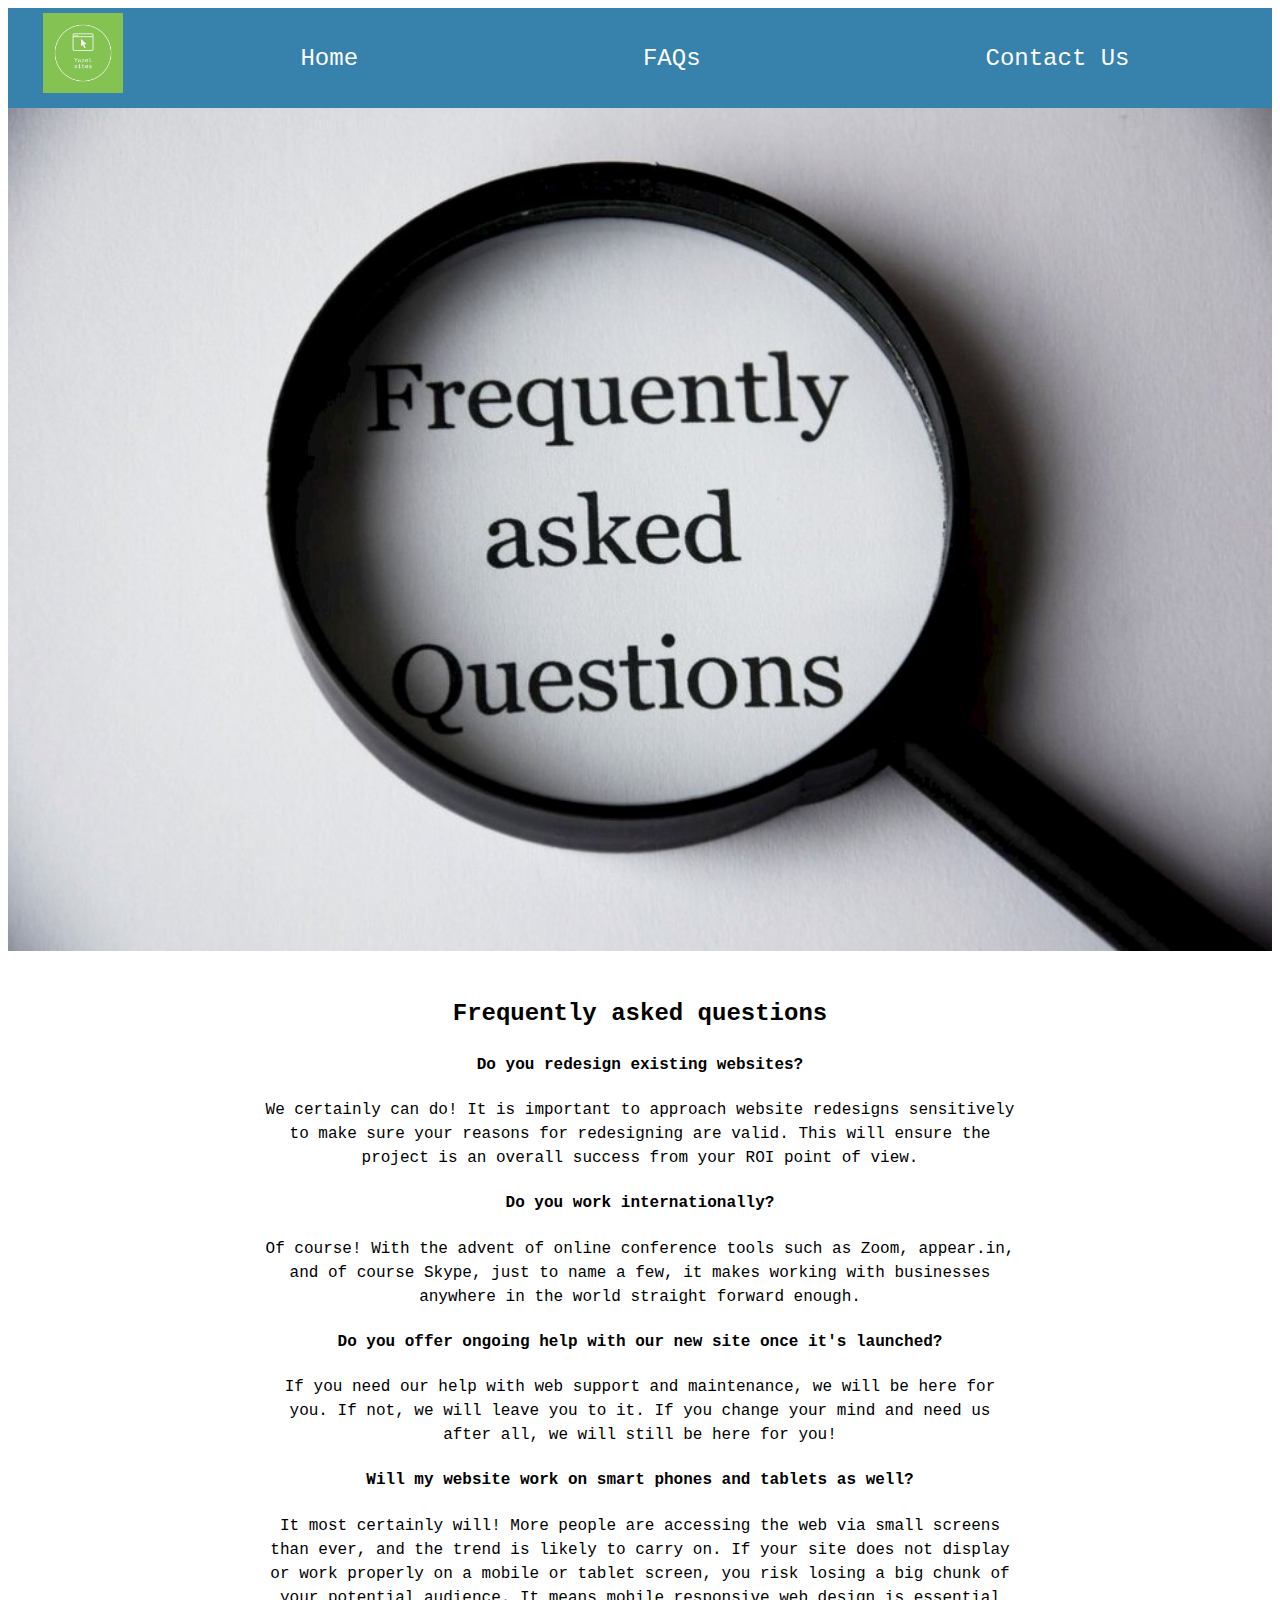
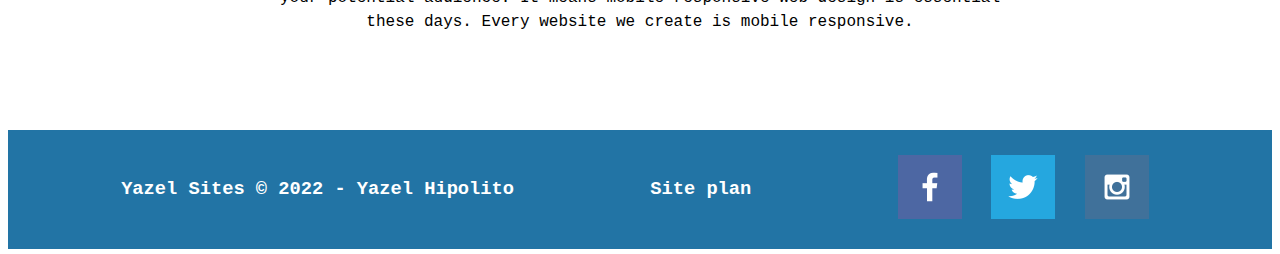
<file: yazel_site/faqs.html>
<!DOCTYPE html>
<html lang="en">

<head>
    <meta charset="UTF-8">
    <meta http-equiv="X-UA-Compatible" content="IE=edge">
    <meta name="viewport" content="width=device-width, initial-scale=1.0">
    <title>FAQs</title>
    <link rel="stylesheet" href="styles/styles.css">
</head>

<body>
    <div id="content">
        <header>
            <a href="index.html" id="logo_link">
                <img class="logo" src="images/yazelsites-logo.jpeg" alt="Rafting logo">
            </a>
            <nav>
                <div class="dropdown">
                    <a class="dropbtn">Home</a>
                    <div class="dropdown-content">
                        <a href="index.html">Home</a>
                        <a href="#">Link1</a>
                        <a href="#">Link2</a>
                    </div>
                </div>
                <div class="dropdown">
                    <a class="dropbtn">FAQs</a>
                    <div class="dropdown-content">
                        <a href="faqs.html">FAQs</a>
                        <a href="#">Link1</a>
                        <a href="#">Link2</a>
                    </div>
                </div>
                <div class="dropdown">
                    <a class="dropbtn">Contact Us</a>
                    <div class="dropdown-content">
                        <a href="contactus.html">contactus</a>
                        <a href="#">Link1</a>
                        <a href="#">Link2</a>
                    </div>
                </div>
            </nav>
        </header>
        <div id="hero">
            <div id="hero-box">
                <img id="hero-img" src="images/faq2.jpg" alt="website faqs">
            </div>
        </div>
        <main class="home-grid">
            <section class="msg-faqs">
                <h2>Frequently asked questions</h2>
                <h4>Do you redesign existing websites?</h4>
                <p>We certainly can do! It is important to approach website redesigns sensitively to make sure your
                    reasons for redesigning are valid. This will ensure the project is an overall success from your ROI
                    point of view.</p>
                <h4>Do you work internationally?</h4>
                <p>Of course! With the advent of online conference tools such as Zoom, appear.in, and of course Skype,
                    just to name a few, it makes working with businesses anywhere in the world straight forward enough.</p>    
                <h4>Do you offer ongoing help with our new site once it's launched?</h4>
                <p>If you need our help with web support and maintenance, we will be here for you. If not, we will leave
                    you to it. If you change your mind and need us after all, we will still be here for you!</p>    
                <h4>Will my website work on smart phones and tablets as well?</h4>
                <p>It most certainly will! More people are accessing the web via small screens than ever, and the trend
                    is likely to carry on. If your site does not display or work properly on a mobile or tablet screen,
                    you risk losing a big chunk of your potential audience. It means mobile responsive web design is
                    essential these days. Every website we create is mobile responsive.</p>
            </section>
            
        </main>
        <footer>
            <!-- in the getting-started instruction we started the footer element with an p element. -->
            <h3>Yazel Sites &copy; 2022 - Yazel Hipolito</h3>
            <h3><a href="site-plan.html">Site plan</a></h3>
            <div class="social">
                <a href="https://facebook.com" target="_blank">
                    <img src="images/facebook.png" alt="fb icon">
                </a>
                <a href="https://twitter.com" target="_blank">
                    <img src="images/twitter.png" alt="twitter icon">
                </a>
                <a href="https://instagram.com" target="_blank">
                    <img src="images/instagram.png" alt="instagram icon">
                </a>
            </div>
        </footer>
    </div>
</body>

</html>
</file>
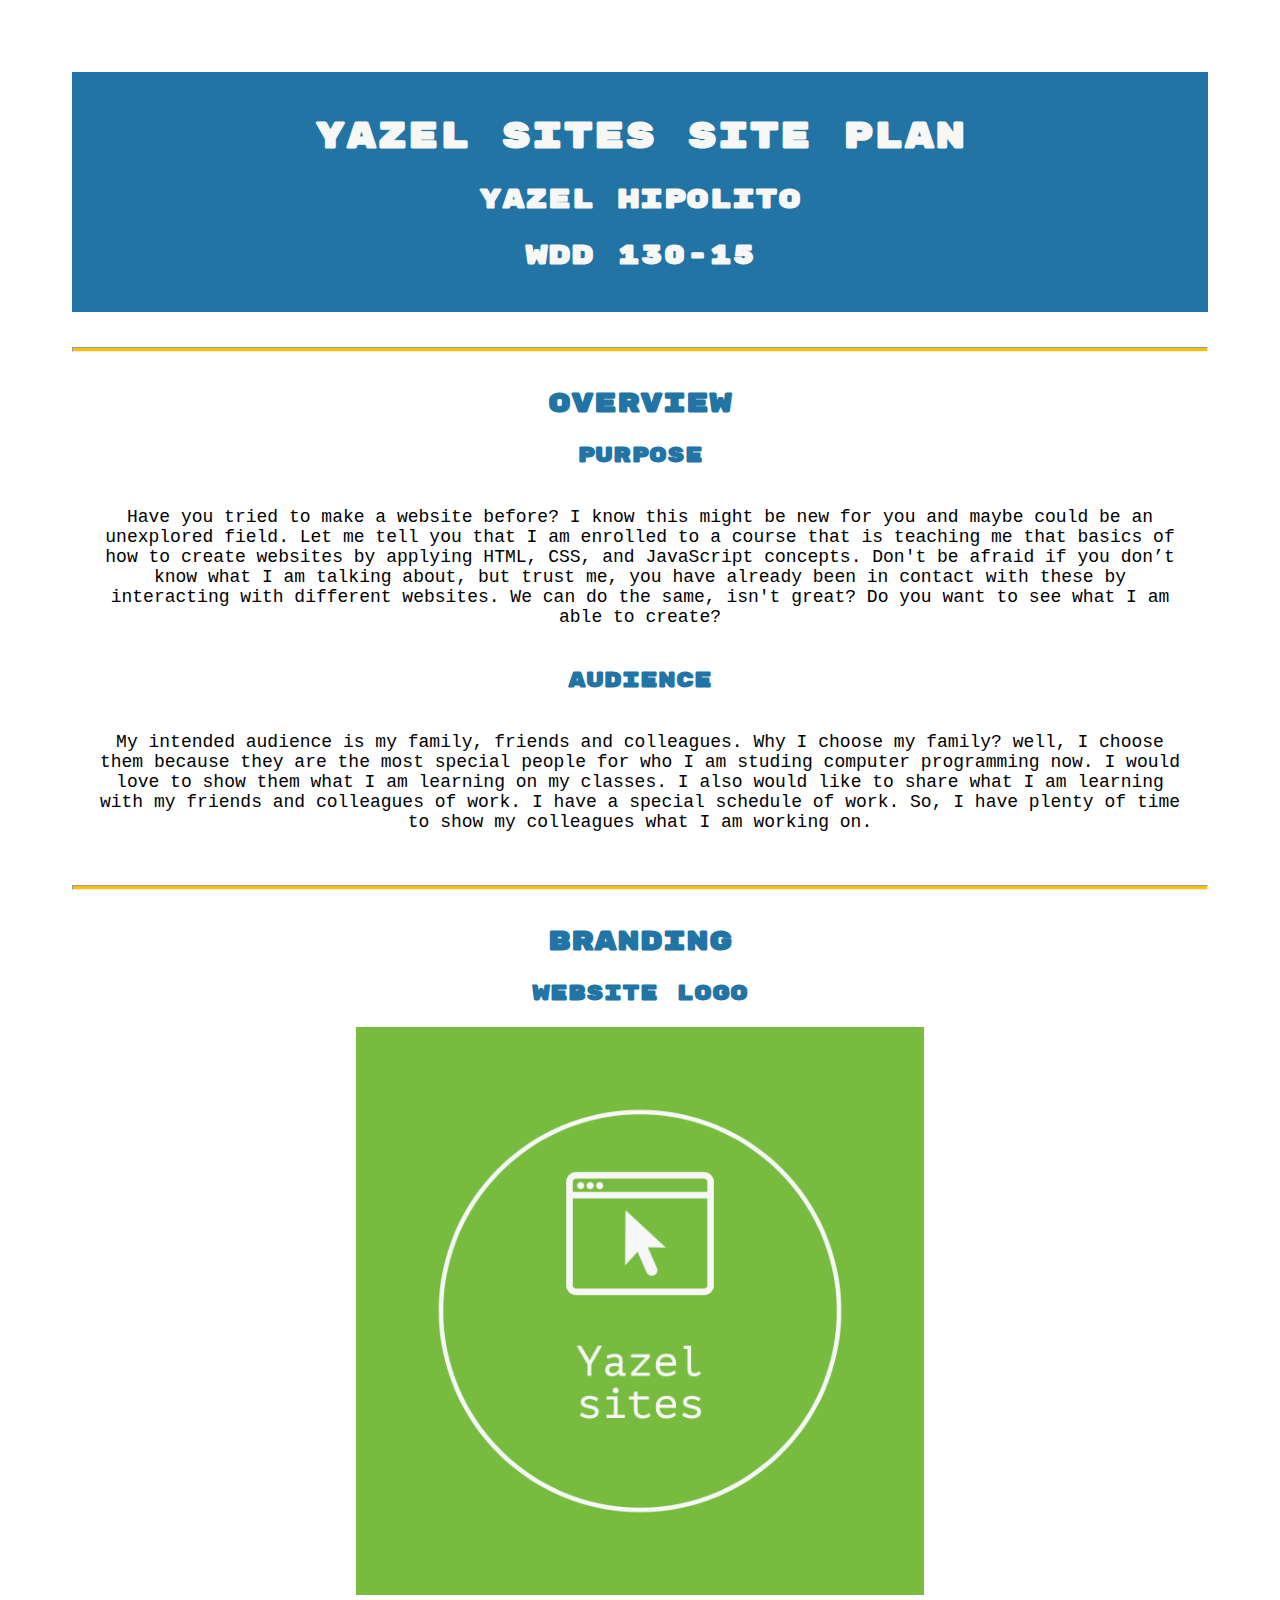
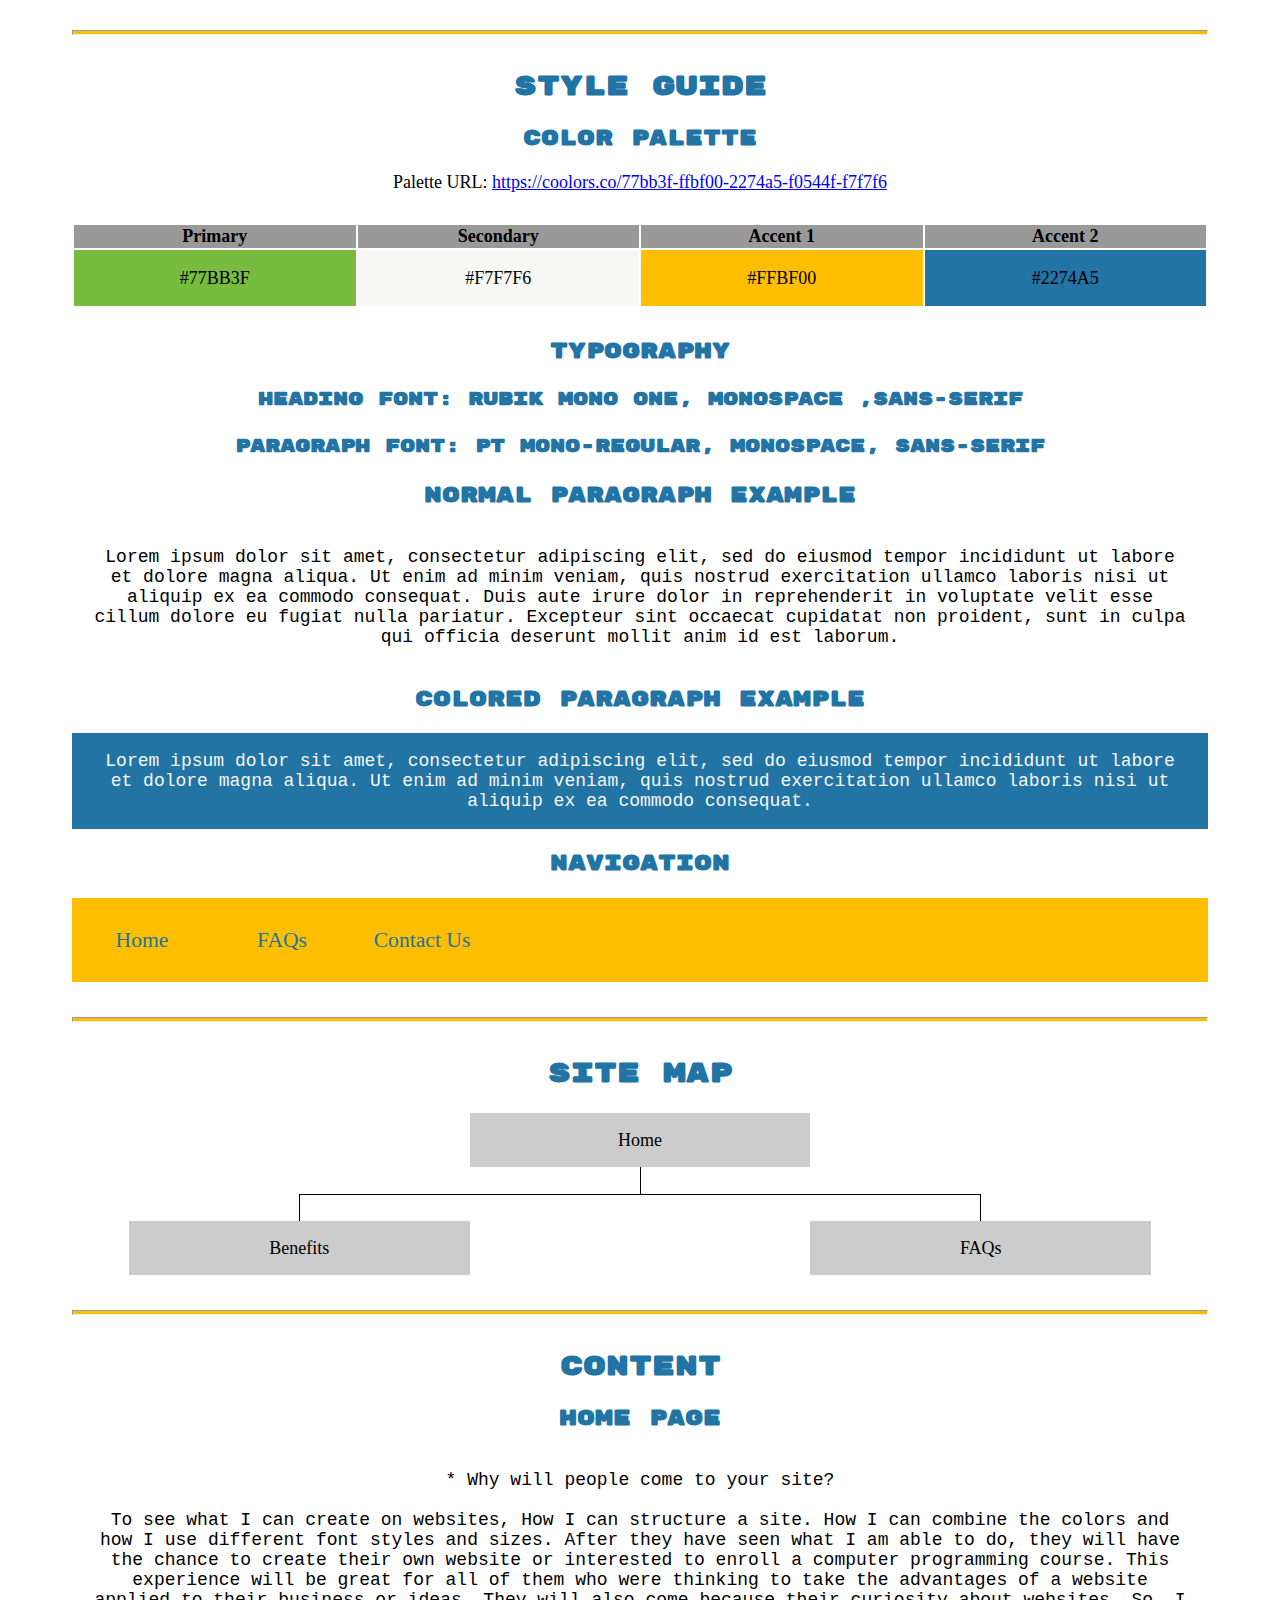
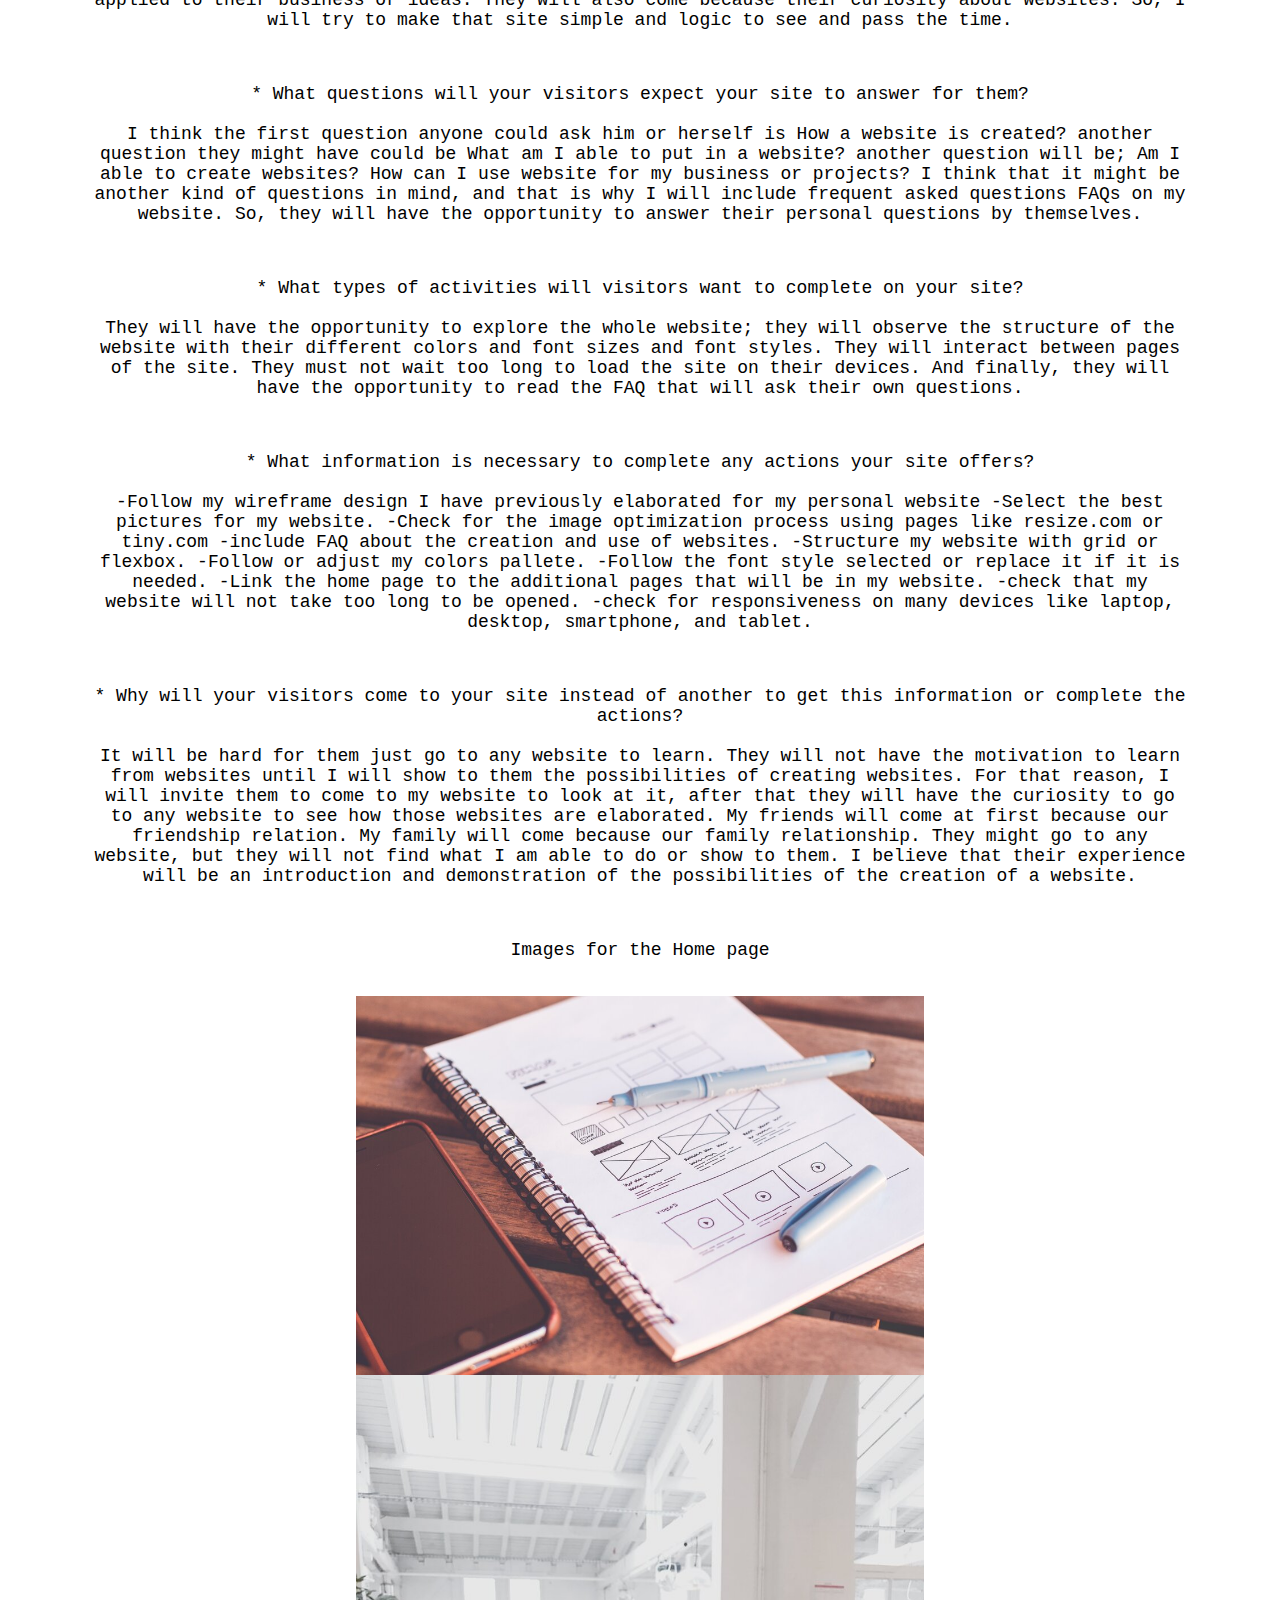
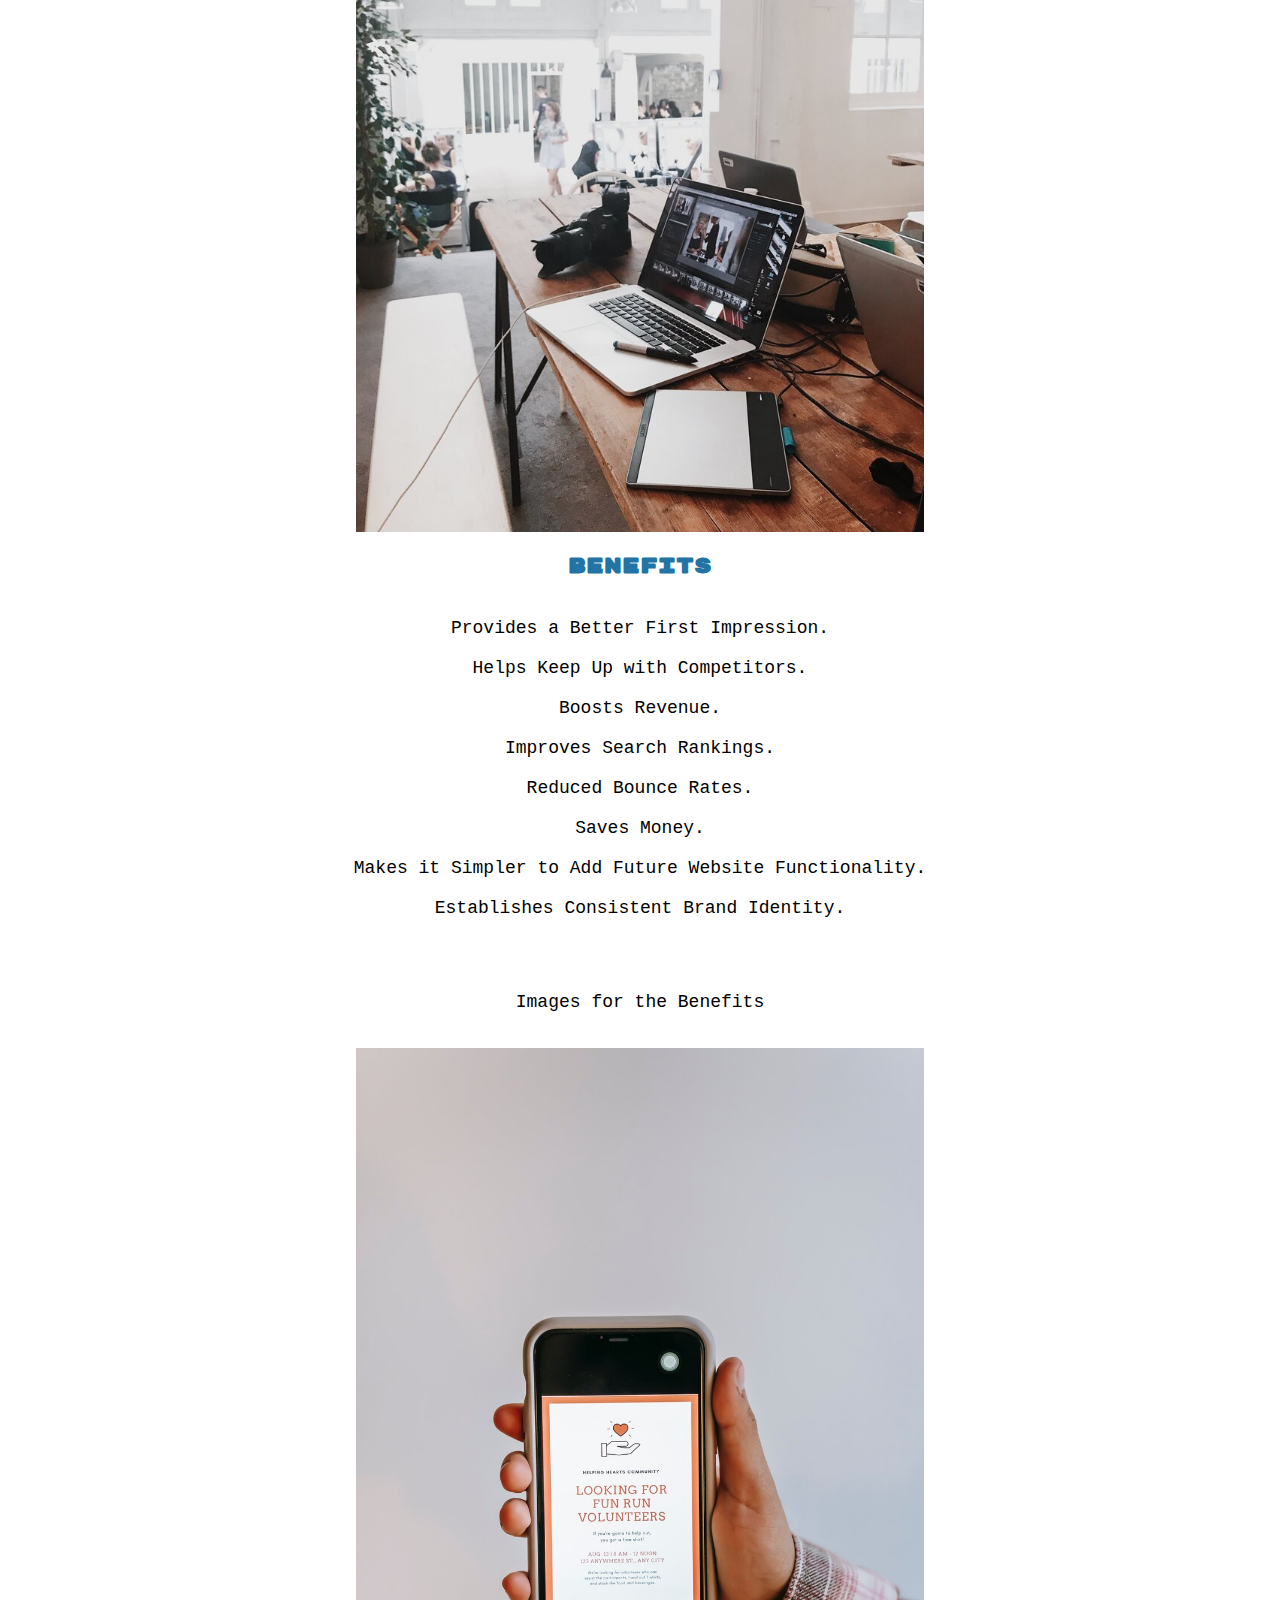
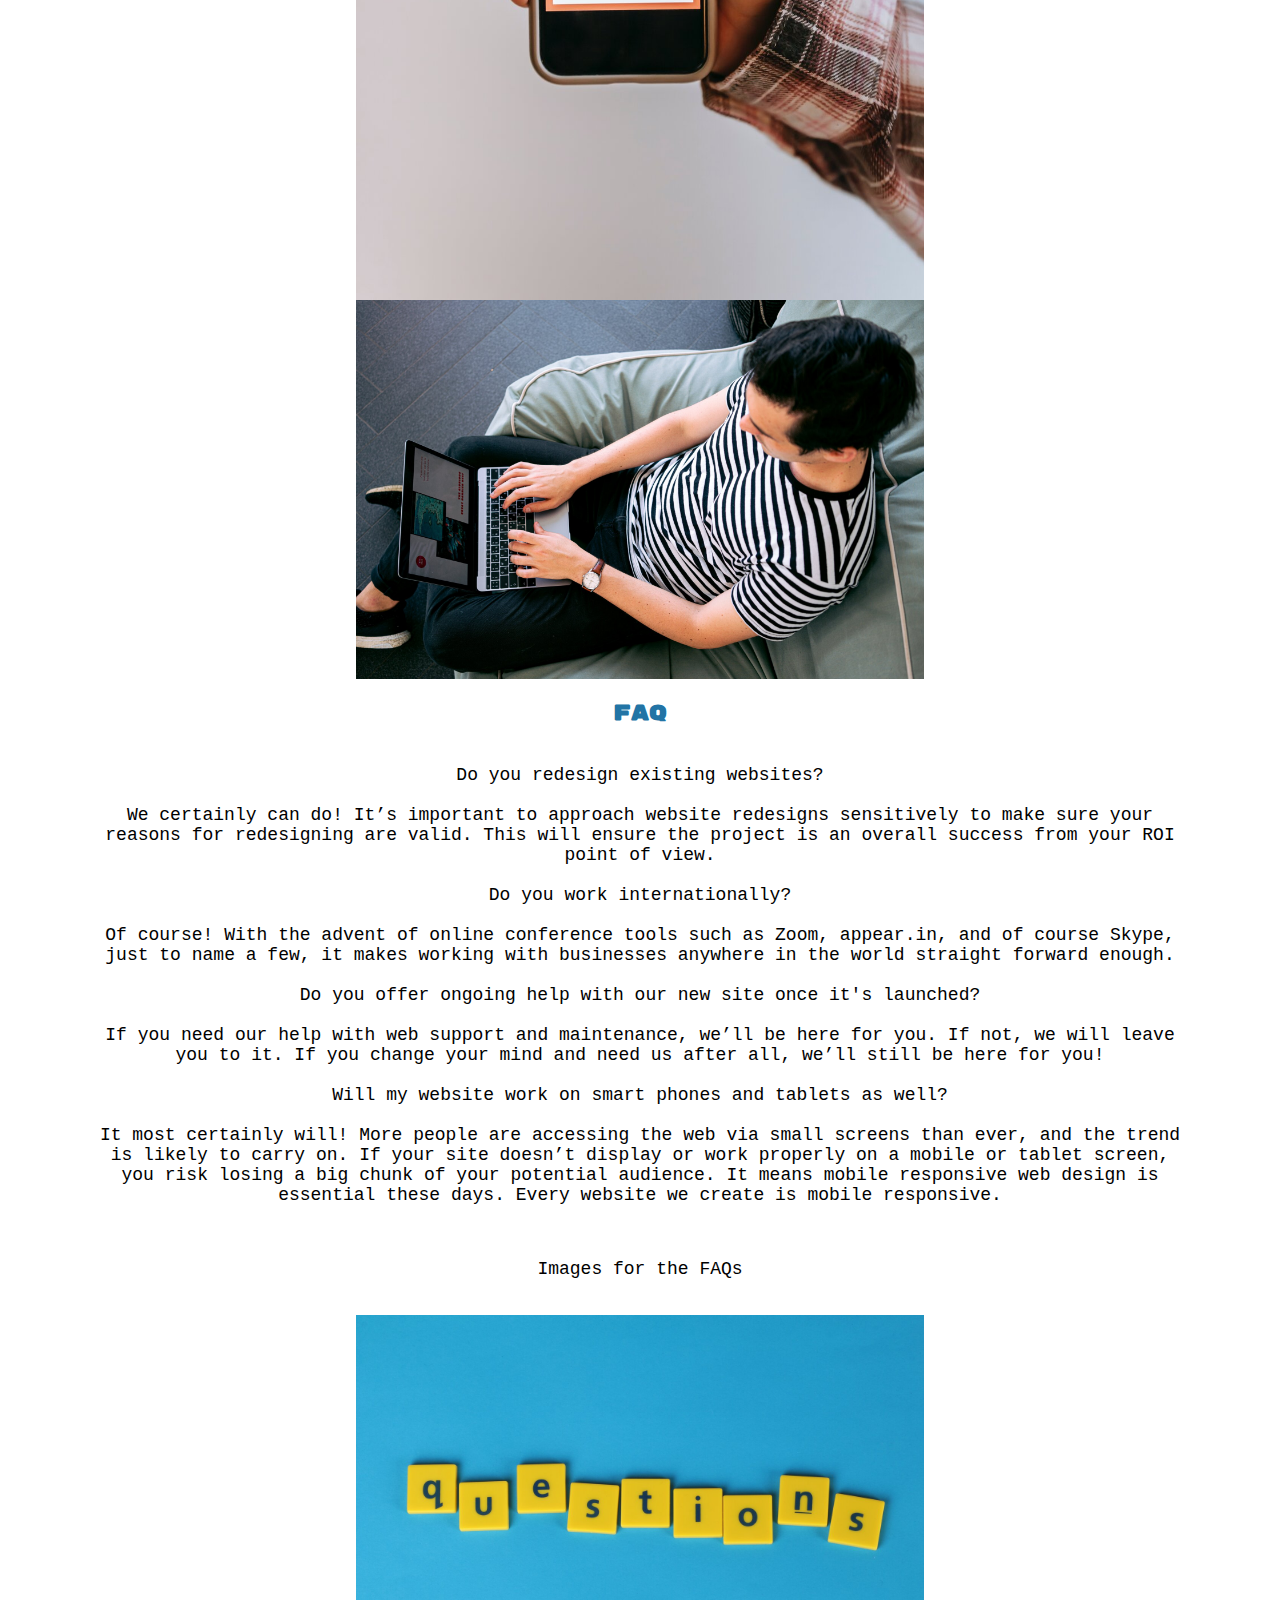
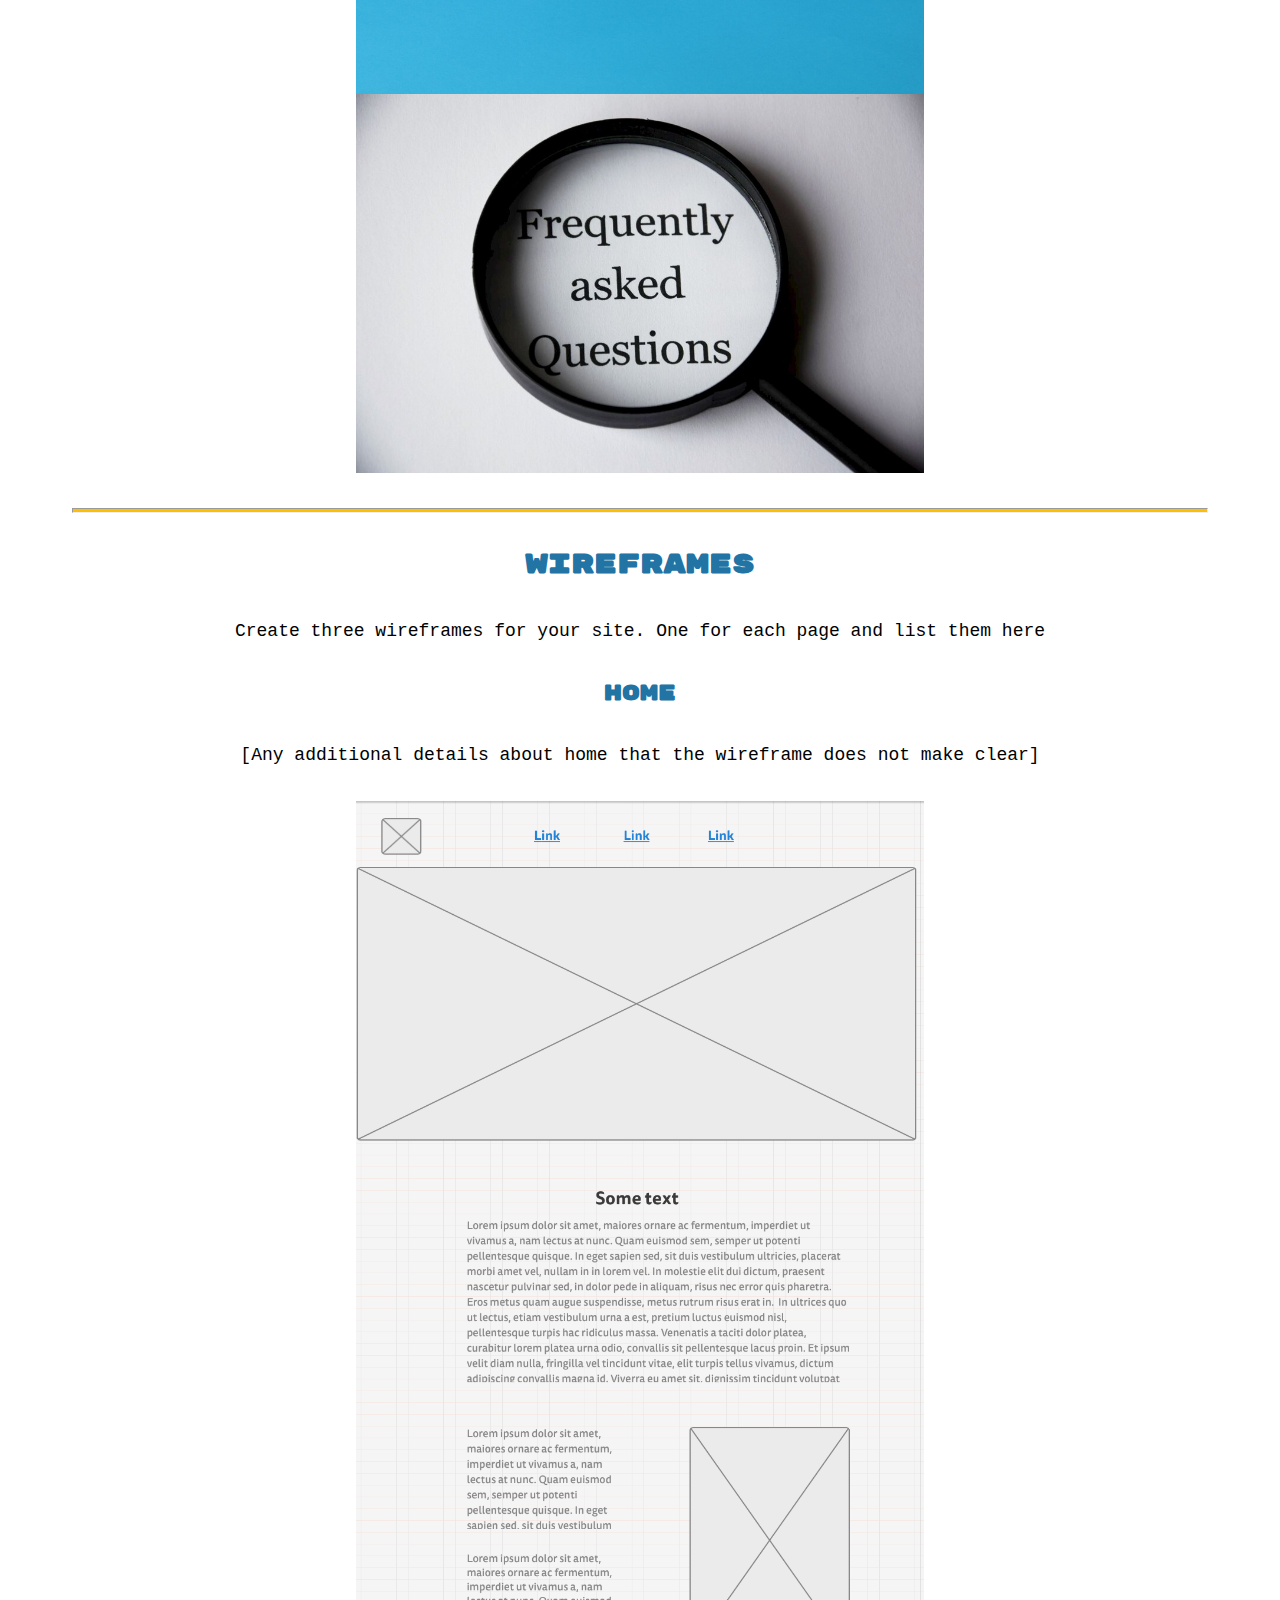
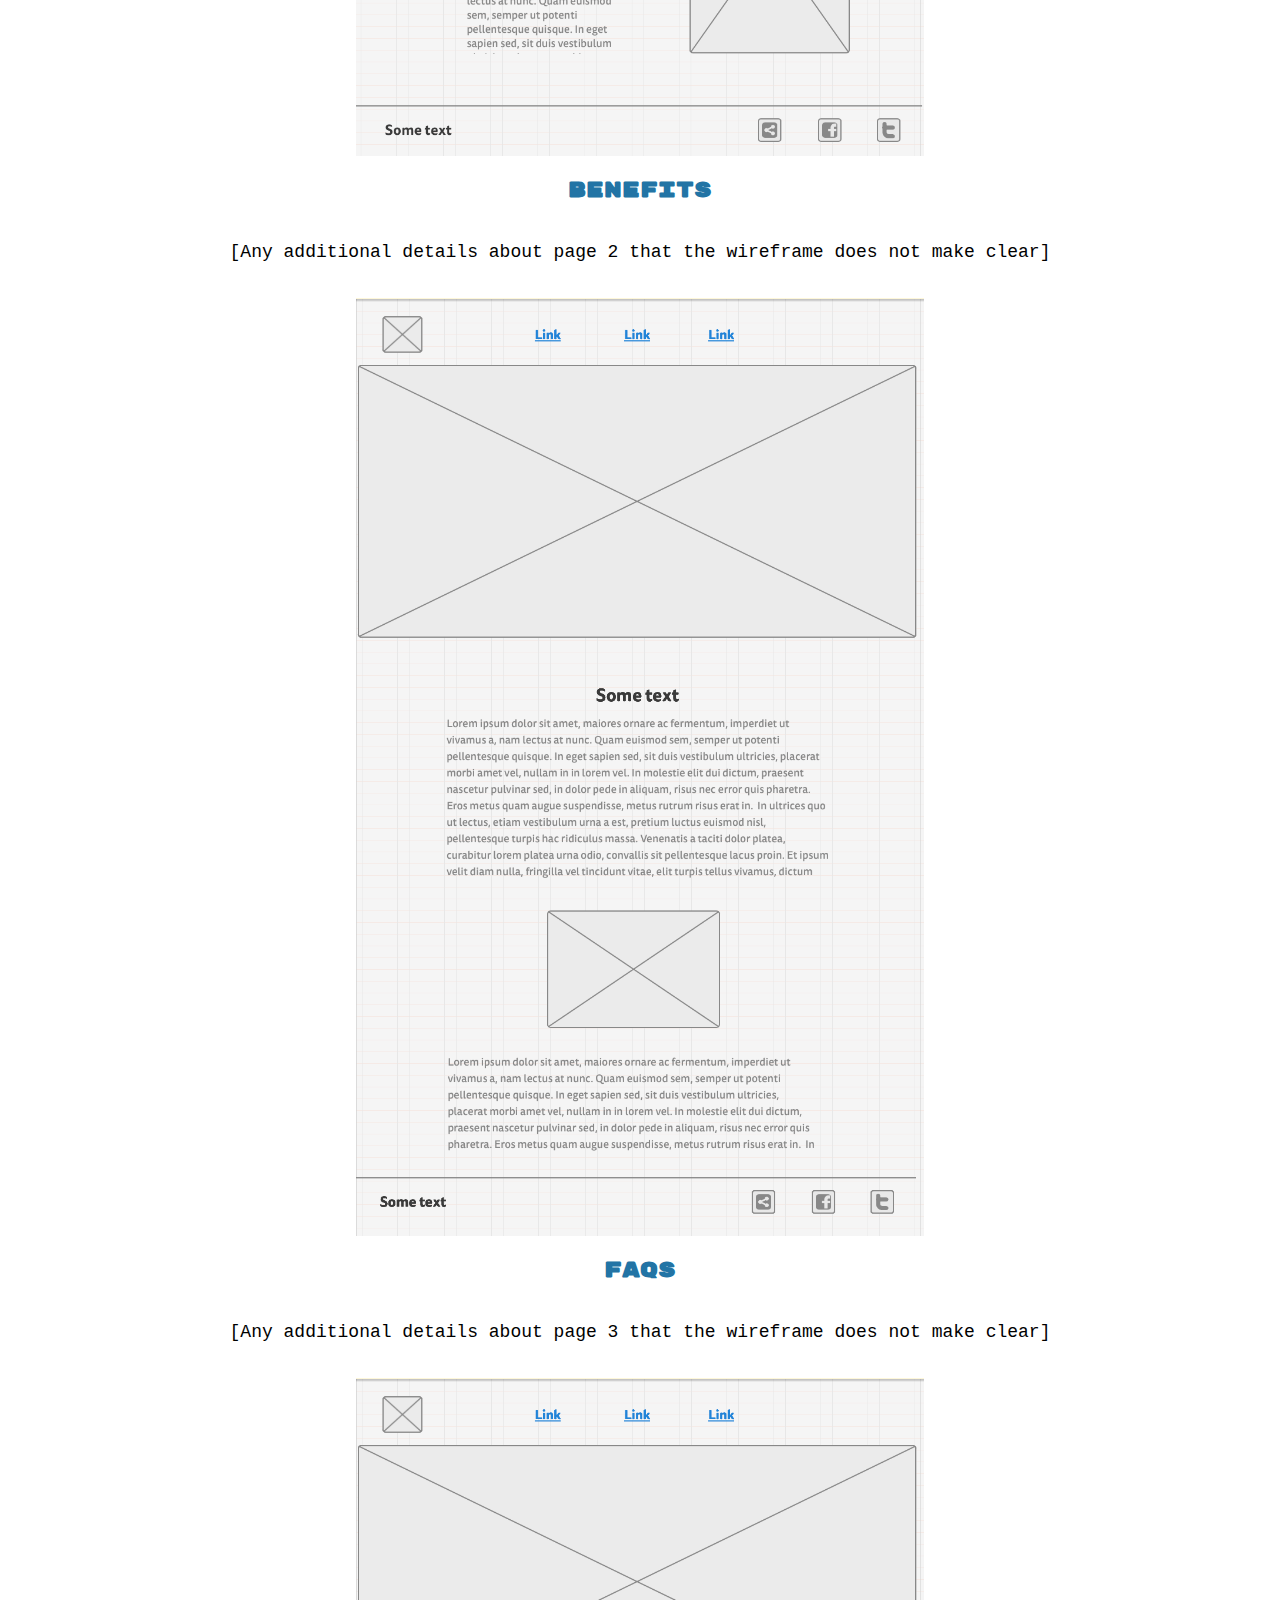
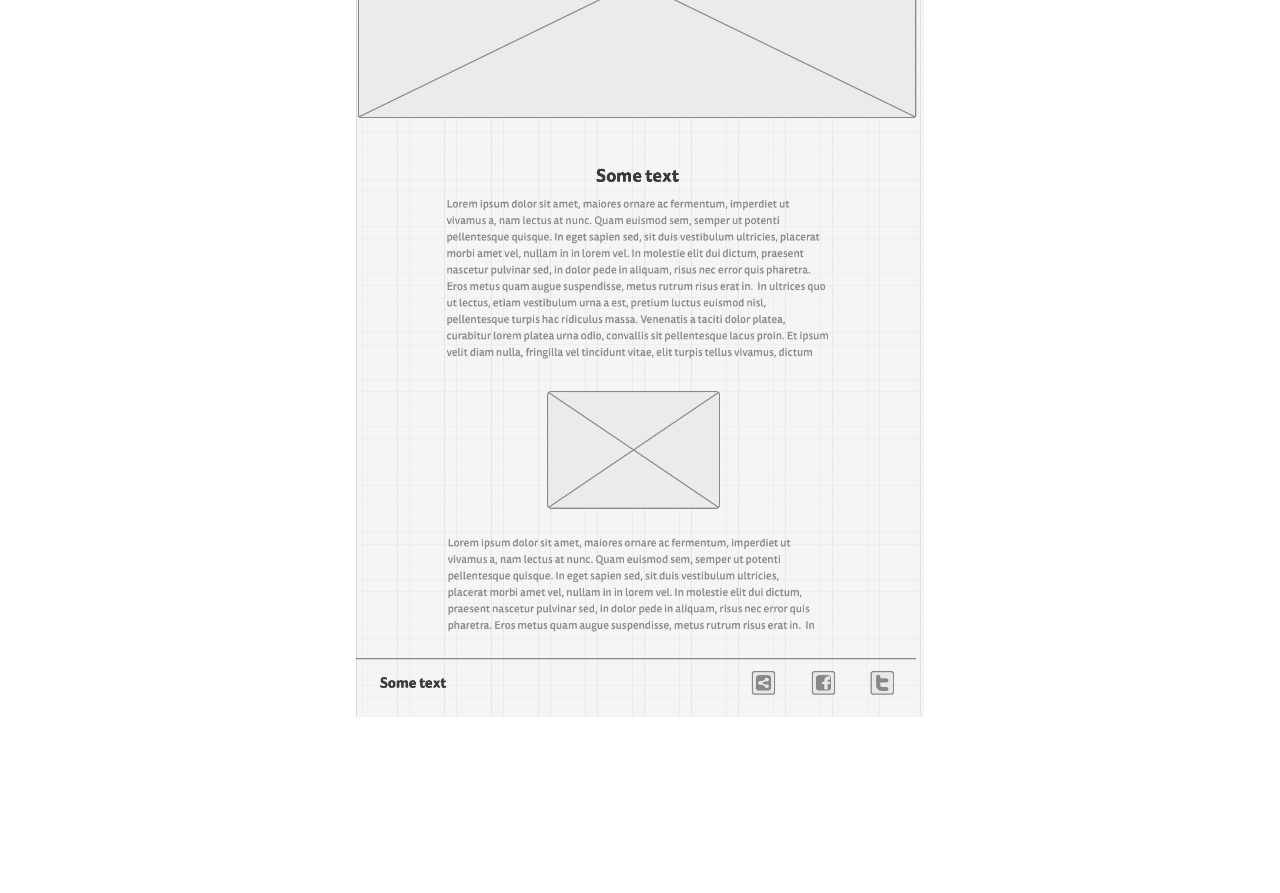
<file: yazel_site/site-plan.html>
<!DOCTYPE html>
<html lang="en-us">

<head>
    <meta charset="utf-8">
    <title>Site Plan</title>
    <link type="text/css" rel="stylesheet" href="styles/site-plan.css">
</head>

<body>
    <header>
        <h1>Yazel sites Site Plan</h1>
        <h2>Yazel Hipolito</h2>
        <h2>WDD 130-15</h2>
        <!-- In the header above, add the name or your site, your name and class number. For example if you are in section 3 you would put WDD 130.03 -->
    </header>
    <main>

        <!-- ------------------------Steps 2-3------------------------------ -->
        <hr>
        <h2>Overview</h2>
        <h3>Purpose</h3>
        <p>Have you tried to make a website before? I know this might be new for you and maybe could be an unexplored
            field. Let me tell you that I am enrolled to a course that is teaching me that basics of how to create
            websites by applying HTML, CSS, and JavaScript concepts. Don't be afraid if you don’t know what I am talking
            about, but trust me, you have already been in contact with these by interacting with different websites. We
            can do the same, isn't great? Do you want to see what I am able to create?
        </p> <!-- change this -->


        <h3>Audience</h3>
        <p>My intended audience is my family, friends and colleagues. Why I choose my family? well, I choose them
            because they are the most special people for who I am studing computer programming now. I would love to show
            them what I am learning on my classes. I also would like to share what I am learning with my friends and
            colleagues of work. I have a special schedule of work. So, I have plenty of time to show my colleagues what
            I am working on.</p> <!-- change this -->

        <hr>
        <h2>Branding</h2>
        <h3>Website Logo</h3>
        <!-- Replace this with some sort of logo for your site.  A logo can be as simple as the name of your site in a nice font :) -->
        <img src="images/yazelsites-logo.jpeg" alt="Yazel sites Logo image">
        <hr>
        <h2>
            Style Guide
        </h2>

        <!-- ------------------------Steps 4-8------------------------------ -->

        <h3>
            Color Palette
        </h3>
        <!--  The colors you choose for a website are one of the most important decisions you will make. Follow the instructions on the activity in iLearn then return and replace the color codes below with the hex color codes (the 6 digit numbers that show at the bottom of each color) for the colors you have chosen below.  You should have at least 2 colors but do not have to fill in all 4 if you do not need them.  -->

        <!-- Copy and paste the URL to your finished palette below Make sure to paste it into both spots -->
        Palette URL: <a href="https://coolors.co/77bb3f-ffbf00-2274a5-f0544f-f7f7f6"
            target="_blank">https://coolors.co/77bb3f-ffbf00-2274a5-f0544f-f7f7f6</a>


        <table class="colors">
            <tr>
                <th>Primary</th>
                <th>Secondary</th>
                <th>Accent 1</th>
                <th>Accent 2</th>
            </tr>
            <!-- Replace the numbers in the boxes below with your hex color codes. Then switch to the site-plan.css file and change your colors there as well. -->
            <tr>
                <td class="primary">#77BB3F</td>
                <td class="secondary">#F7F7F6</td>
                <td class="accent1">#FFBF00</td>
                <td class="accent2">#2274A5</td>
            </tr>
        </table>

        <!-- ------------------------Step 9------------------------------ -->

        <h3>
            Typography
        </h3>
        <!-- Choose a font for your paragraphs (body copy) and headlines. What font(s) have you chosen? Why did you choose what you did?  Make sure to review the list of web safe fonts at W3Schools.org as a starting point.  Think also about which of your colors above you might use for background and font colors. -->

        <h4>
            Heading Font: Rubik Mono One, monospace ,sans-serif
            <!-- change this -->
        </h4>
        <h4>
            Paragraph Font: PT Mono-Regular, monospace, sans-serif
            <!-- change this -->
        </h4>
        <h3>
            Normal paragraph example
        </h3>
        <p>
            Lorem ipsum dolor sit amet, consectetur adipiscing elit, sed do eiusmod tempor incididunt ut labore et
            dolore magna aliqua. Ut enim ad minim veniam, quis nostrud exercitation ullamco laboris nisi ut aliquip ex
            ea commodo consequat. Duis aute irure dolor in reprehenderit in voluptate velit esse cillum dolore eu fugiat
            nulla pariatur. Excepteur sint occaecat cupidatat non proident, sunt in culpa qui officia deserunt mollit
            anim id est laborum.
        </p>
        <h3>
            Colored paragraph example
        </h3>
        <p class="colored">
            Lorem ipsum dolor sit amet, consectetur adipiscing elit, sed do eiusmod tempor incididunt ut labore et
            dolore magna aliqua. Ut enim ad minim veniam, quis nostrud exercitation ullamco laboris nisi ut aliquip ex
            ea commodo consequat.
        </p>

        <!-- ------------------------Step 10------------------------------ -->

        <h3>
            Navigation
        </h3>
        <!-- Think about how you want your navigation bar to look. In the site-plan.css file change the colors to your colors to get the look you desire. -->
        <nav>
            <a href="index.html">Home</a>
            <a href="faqs.html">FAQs</a>
            <a href="contactus.html">Contact Us</a>
        </nav>
        <hr>
        <h2>
            Site Map
        </h2>
        <div class="sitemap">
            <div class="sm-home">
                Home
            </div>
            <div class="sm-page2">
                Benefits
                <!-- change this -->
            </div>
            <div class="sm-page3">
                FAQs
                <!-- change this -->
            </div>

            <div class="top">
                &nbsp;
            </div>
            <div class="left">
                &nbsp;
            </div>
            <div class="right">
                &nbsp;
            </div>

        </div>

        <!-- --------Content Section -------------- -->
        <hr>
        <h2>
            Content
        </h2>
        <h3>Home page</h3>
        <p>
            * Why will people come to your site?<br><br>

            To see what I can create on websites, How I can structure a site. How I can combine the colors and how I use
            different font styles and sizes. After they have seen what I am able to do, they will have the chance to
            create their own website or interested to enroll a computer programming course. This experience will be
            great for all of them who were thinking to take the advantages of a website applied to their business or
            ideas. They will also come because their curiosity about websites. So, I will try to make that site simple
            and logic to see and pass the time.
        </p>
        <p>
            * What questions will your visitors expect your site to answer for them?<br><br>

            I think the first question anyone could ask him or herself is How a website is created? another question
            they might have could be What am I able to put in a website? another question will be; Am I able to create
            websites? How can I use website for my business or projects? I think that it might be another kind of
            questions in mind, and that is why I will include frequent asked questions FAQs on my website. So, they will
            have the opportunity to answer their personal questions by themselves.
        </p>
        <p>
            * What types of activities will visitors want to complete on your site?<br><br>

            They will have the opportunity to explore the whole website; they will observe the structure of the website
            with their different colors and font sizes and font styles. They will interact between pages of the site.
            They must not wait too long to load the site on their devices. And finally, they will have the opportunity
            to read the FAQ that will ask their own questions.
        </p>
        <p>
            * What information is necessary to complete any actions your site offers?<br><br>

            -Follow my wireframe design I have previously elaborated for my personal website
            -Select the best pictures for my website.
            -Check for the image optimization process using pages like resize.com or tiny.com
            -include FAQ about the creation and use of websites.
            -Structure my website with grid or flexbox.
            -Follow or adjust my colors pallete.
            -Follow the font style selected or replace it if it is needed.
            -Link the home page to the additional pages that will be in my website.
            -check that my website will not take too long to be opened.
            -check for responsiveness on many devices like laptop, desktop, smartphone, and tablet.
        </p>
        <p>
            * Why will your visitors come to your site instead of another to get this information or complete the
            actions?<br><br>

            It will be hard for them just go to any website to learn. They will not have the motivation to learn from
            websites until I will show to them the possibilities of creating websites. For that reason, I will invite
            them to come to my website to look at it, after that they will have the curiosity to go to any website to
            see how those websites are elaborated.
            My friends will come at first because our friendship relation. My family will come because our family
            relationship. They might go to any website, but they will not find what I am able to do or show to them. I
            believe that their experience will be an introduction and demonstration of the possibilities of the creation
            of a website.

        </p>
        <p>Images for the Home page</p>
        <img src="images/home1.jpg" alt="image for homepage">
        <img src="images/home2.jpg" alt="image for homepage">

        </ul>
        <h3>Benefits</h3>
        <p>
            Provides a Better First Impression. <br><br>
            Helps Keep Up with Competitors.<br><br>
            Boosts Revenue.<br><br>
            Improves Search Rankings.<br><br>
            Reduced Bounce Rates.<br><br>
            Saves Money.<br><br>
            Makes it Simpler to Add Future Website Functionality.<br><br>
            Establishes Consistent Brand Identity.<br><br>
        </p>
        <p>Images for the Benefits</p>
        <img src="images/benefit1.jpg" alt="image for benefits">
        <img src="images/benefit3.jpg" alt="image for benefits">

        </ul>
        <h3>Faq</h3>
        <p>
            Do you redesign existing websites?<br><br>

            We certainly can do! It’s important to approach website redesigns sensitively to make sure your reasons for
            redesigning are valid. This will ensure the project is an overall success from your ROI point of
            view.<br><br>

            Do you work internationally?<br><br>

            Of course! With the advent of online conference tools such as Zoom, appear.in, and of course Skype, just to
            name a few, it makes working with businesses anywhere in the world straight forward enough.<br><br>

            Do you offer ongoing help with our new site once it's launched?<br><br>

            If you need our help with web support and maintenance, we’ll be here for you. If not, we will leave you to
            it. If you change your mind and need us after all, we’ll still be here for you!<br><br>

            Will my website work on smart phones and tablets as well?<br><br>

            It most certainly will! More people are accessing the web via small screens than ever, and the trend is
            likely to carry on. If your site doesn’t display or work properly on a mobile or tablet screen, you risk
            losing a big chunk of your potential audience. It means mobile responsive web design is essential these
            days. Every website we create is mobile responsive.
        </p>
        <p>Images for the FAQs</p>
        <img src="images/faq1.jpg" alt="image for FAQs">
        <img src="images/faq2.jpg" alt="image for FAQs">

        </ul>
        <hr>
        <h2>
            Wireframes
        </h2>
        <p>
            Create three wireframes for your site. One for each page and list them here</p>

        <h3>Home</h3>
        <p>
            [Any additional details about home that the wireframe does not make clear]
        </p>
        <img src="images/home.png" alt="home page wireframe">

        <h3>Benefits</h3>
        <p>
            [Any additional details about page 2 that the wireframe does not make clear]
        </p>
        <img src="images/FAQs.png" alt="Benefits wireframe">

        <h3>FAQs</h3>
        <p>
            [Any additional details about page 3 that the wireframe does not make clear]
        </p>
        <img src="images/FAQs.png" alt="FAQs wireframe">
    </main>
</body>

</html>
</file>
<file: wwr/styles/styles.css>
@import url('https://fonts.googleapis.com/css2?family=Comic+Neue:wght@300&family=Open+Sans&family=Permanent+Marker&family=Zen+Antique&display=swap');

div {
    max-width: 1600px;
}

#content {
    margin: 0 auto;
}

nav a {
    text-align: center;
    color: #ffffff;
    text-decoration: none;
}

nav {
    /* padding: 35px; */
    display: flex;
    justify-content: space-around;
    align-items: center;
}

a {
    padding: 10px;
    border-radius: 5px;
}

.home-grid {
    display: grid;
    grid-template-columns: repeat(10, 1fr);
}

.home-title {
    color: #281867;
    font-family: Permanent Marker, Helvetica, sans-serif;
    font-size: 2em;
    margin-top: 10px;
}

h4 {
    color: #e0872e;
}

.book,
.join {
    color: #281867;
    text-decoration: none;
    padding: 15px 30px;
    margin-top: 50px;
    border-radius: 5px;
}

.book:hover,
.join:hover {
    color: #e0872e;
}

#hero {
    display: grid;
    grid-template-columns: 1fr 3fr 1fr;
    margin-top: 0px;
}

#hero-box {
    grid-column: 1/4;
    grid-row: 1/3;
    z-index: -1;
}

#hero-msg {
    grid-column: 2/3;
    grid-row: 1/2;
    margin-top: 20px;
}

#faq-msg {
    grid-column: 2/3;
    grid-row: 3/4;
    margin-top: 20px;
}

#faq-msg h1,
#faq-msg h4 {
    text-align: center;
    color: #281867;
}

#hero-msg h1,
#hero-msg h4 {
    text-align: center;
    color: white;
}

#hero-img {
    width: 100%;
}

.button-box {
    text-align: center;
}

main section {
    text-align: center;
}

#background {
    height: 725px;
    background-color: #0b91da;
    grid-column: 1/11;
    grid-row: 4/9;
}

body {
    background-color: #ffffff;
    font-size: 22px;
    margin: 0;
    padding: 0;
}

header {
    background-color: #0b91da;
    opacity: 0.9;
    display: grid;
    grid-template-columns: 150px auto;
}

nav {
    grid-column: 2/3;
}

nav a:hover {
    background-color: #e0872e;
    color: black;
}

.book {
    background-color: #e0872e;
    font-size: 18px;
}

.join {
    background-color: #0b91da;
    font-size: 18px;
}

.book:hover,
.join:hover {
    background-color: white;
}

.msg {
    background-color: #e0872e;
    line-height: 1.5em;
    padding: 35px;
    grid-column: 6/10;
    grid-row: 6/7;
    box-shadow: 5px 5px 10px #6f7364;
}

.faq-msg {
    background-color: #dda166;
    line-height: 1.5em;
    padding: 35px;
    grid-column: 2/10;
    grid-row: 6/7;
    box-shadow: 5px 5px 10px #6f7364;
}

.faq-msg h4 {
    color: #281867;
    line-height: .1em;
}


.msg h2 {
    color: #281867;
    font-family: Permanent Marker, Helvetica, sans-serif;
    font-size: 2em;
}

.msg p {
    color: white;
    margin: 50px auto;
    font-size: .8em;
    padding-bottom: 15px;
}

footer {
    background-color: #281867;
    padding: 25px 50px;
    margin-top: 200px;
    display: flex;
    justify-content: space-around;
    align-items: center;
}

footer p {
    padding: 25px;
}

footer h3 {
    color: white;
}

footer a {
    color: #0b91da;
    text-decoration: none;
}

footer a:hover {
    color: #e0872e;
    background-color: #ffffff;
}

.icon {
    width: 80px;
    padding-top: 10px;
}

footer p a:hover {
    text-decoration: underline;
}

footer .social img {
    padding-top: 15px;
}

h1 {
    margin: 50px 0;
}

h2 {
    margin: 0;
}

.logo {
    width: 80px;
    background-color: white;
}

#logo_link {
    padding-top: 5px;
    justify-self: center;
    align-self: center;
}

.rivers-card,
.camping-card,
.rapids-card {
    margin: 200px 0;
}

.rivers-card {
    grid-column: 2/4;
    grid-row: 2/3;
}

.camping-card {
    grid-column: 5/7;
    grid-row: 2/3;
}

.rapids-card {
    grid-column: 8/10;
    grid-row: 2/3;
}

.card-img {
    border: 10px solid #d9c2a3;
    transition-duration: .5s;
    box-shadow: 5px 5px 10px #6f7364;
}

.card-img:hover {
    opacity: .7;
    transform: scale(1.1);
}

.card-img,
.mountains {
    width: 100%;
}

.mountains {
    grid-row: 5/8;
    grid-column: 2/7;
    box-shadow: 5px 5px 10px #6f7364;
}

main section img {
    box-sizing: border-box;
}

form {
    /* Center the form on the page */
    margin: 50px auto;
    width: 400px;
    /* Form outline */
    padding: 1em;
    border: 1px solid #CCC;
    border-radius: 1em;
}

ul {
    list-style: none;
    padding: 0;
    margin: 0;
}

form li+li {
    margin-top: 1em;
}

label {
    /* Uniform size & alignment */
    display: inline-block;
    width: 90px;
    text-align: right;
}

input,
textarea {
    /* To make sure that all text fields have the same font settings
By default, textareas have a monospace font */
    font: 1em sans-serif;

    /* Uniform text field size */
    width: 300px;
    box-sizing: border-box;

    /* Match form field borders */
    border: 1px solid #999;
}

input:focus,
textarea:focus {
    /* Additional highlight for focused elements */
    border-color: #000;
}

textarea {
    /* Align multiline text fields with their labels */
    vertical-align: top;

    /* Provide space to type some text */
    height: 5em;
}

.button {
    /* Align buttons with the text fields */
    padding-left: 90px;
    /* same size as the label elements */
}

button {
    /* This extra margin represent roughly the same space as the space
between the labels and their text fields */
    margin-left: .5em;
}

#feedback {
    background-color: antiquewhite;
    position: absolute;
    top: 0;
    left: 0;
    right: 0;
    padding: .5em;
    /* make this element invisible until we are ready for it */
    display: none;       
}
.moveDown {
    margin-top: 3em;
}

@media screen and (max-width: 900px) {

    #hero,
    .home-grid {
        display: block;
        height: auto;
    }

    nav,
    footer {
        flex-direction: column;
    }

    nav a {
        display: block;
        padding: 15px;
    }

    #hero {
        margin-top: 0;
    }

    #hero-msg {
        margin-top: 0;
    }

    #hero-msg h4 {
        display: none;
    }

    .home-title {
        font-size: 25px;
        color: #6f7364;
    }

    .rivers-card,
    .camping-card,
    .rapids-card {
        margin: 50px auto;
        width: 60%;
    }

    #background {
        display: none;
    }

    .mountains,
    .msg {
        width: 80%;
        display: block;
        margin: 0 auto;
    }

    footer {
        margin-top: 25px;
    }
}
</file>
<file: yazel_site/styles/styles.css>
@import url('https://fonts.googleapis.com/css2?family=PT+Mono&family=Rubik+Mono+One&display=swap');

div {
    max-width: 1600px;
}

#content {
    margin: 0 auto;
    font-family: PT PT Mono, monospace, sans-serif;
    ;
}

nav a {
    text-align: center;
    color: #ffffff;
    text-decoration: none;
    font-family: PT Mono, monospace, sans-serif;
}

nav {
    /* padding: 35px; */
    display: flex;
    justify-content: space-around;
    align-items: center;
    font-size: 1.5em;
}

a {
    padding: 10px;
    border-radius: 5px;
}

/* The container <div> - needed to position the dropdown content */
.dropdown {
    position: relative;
    display: inline-block;
}

/* Dropdown Content (Hidden by Default) */
.dropdown-content {
    display: none;
    position: absolute;
    background-color: #f1f1f1;
    min-width: 190px;
    box-shadow: 0px 8px 16px 0px rgba(0, 0, 0, 0.2);
    z-index: 1;
}

/* Links inside the dropdown */
.dropdown-content a {
    color: black;
    padding: 12px 16px;
    text-decoration: none;
    display: block;
}

/* Change color of dropdown links on hover */
.dropdown-content a:hover {
    background-color: #ddd;
}

/* Show the dropdown menu on hover */
.dropdown:hover .dropdown-content {
    display: block;
}

/* Change the background color of the dropdown button when the dropdown content is shown */
.dropdown:hover .dropbtn {
    background-color: #FFBF00;
}

.logo {
    width: 80px;
    background-color: white;
}

#logo_link {
    padding-top: 5px;
    justify-self: center;
    align-self: center;
}

header {
    background-color: #2274A5;
    opacity: 0.9;
    display: grid;
    grid-template-columns: 150px auto;
}

nav {
    grid-column: 2/3;
}

nav a:hover {
    background-color: #FFBF00;
    color: black;
}

#hero {
    display: grid;
    grid-template-columns: 1fr 3fr 1fr;
    margin-top: 0px;
}

#hero-box {
    grid-column: 1/4;
    grid-row: 1/3;
}

#hero-img {
    width: 100%;
}

.home-grid {
    display: grid;
    grid-template-columns: repeat(10, 1fr);
}

.msg-home {
    grid-column: 3/9;
    grid-row: 1/2;
    padding: 100px 0;
}

#background {
    height: 1050px;
    background-color: #FFBF00;
    grid-column: 1/11;
    grid-row: 5/10;
}

.msg-home h2 {
    text-align: center;
    font-family: Rubik Mono One;
}

.msg-home p {
    font-family: PT Mono, monospace, sans-serif;
    line-height: 1.5;
    text-align: left;
}

.msg-benefits {
    grid-column: 6/10;
    grid-row: 7/8;
    font-family: PT Mono, monospace, sans-serif;
    line-height: 1.4;
    padding: 35px;
    background-color: #77BB3F;
    box-shadow: 5px 5px 10px #6f7364;
    font-size: 1.5em;
}

.msg-benefits h2 {
    font-family: Rubik Mono One;
}

.msg-benefits ul {
    text-align: left;
}

.benefits-img {
    grid-column: 2/6;
    grid-row: 6/9;
    width: 100%;
}

/* #hero-msg {
    grid-column: 2/3;
    grid-row: 1/2;
    margin-top: 20px;
} */

.msg-faqs {
    grid-column: 3/9;
    grid-row: 3/4;
    margin-top: 20px;
    line-height: 1.5;
    font-family: PT Mono, monospace, sans-serif;
}

.contactus-img {
    display: block;
    margin: 0 auto;
    width: 100%;
}

footer {
    background-color: #2274A5;
    padding: 25px 50px;
    margin-top: 80px;
    display: flex;
    justify-content: space-around;
    align-items: center;
    font-family: PT Mono, monospace, sans-serif;
}

footer p {
    padding: 25px;
}

footer h3 {
    color: white;
}

footer a {
    color: white;
    text-decoration: none;
}

footer a:hover {
    color: black;
    background-color: #FFBF00;
    height: 100px;
}

footer p a:hover {
    text-decoration: underline;
}

.contactus-msg {
    text-align: center;
    margin-top: 50px;
}

form {
    /* Center the form on the page */
    margin: 50px auto;
    width: 400px;
    /* Form outline */
    padding: 1em;
    border: 1px solid #CCC;
    border-radius: 1em;
    font-family: PT Mono, monospace, sans-serif;
}

.button button {
    background-color: #FFBF00;
    border-radius: 5px;
}

ul {
    list-style: none;
    padding: 0;
    margin: 0;
}

form li+li {
    margin-top: 1em;
}

label {
    /* Uniform size & alignment */
    display: inline-block;
    width: 90px;
    text-align: right;
}

input,
textarea {
    /* To make sure that all text fields have the same font settings
By default, textareas have a monospace font */
    font: 1em sans-serif;

    /* Uniform text field size */
    width: 300px;
    box-sizing: border-box;

    /* Match form field borders */
    border: 1px solid #999;
}

input:focus,
textarea:focus {
    /* Additional highlight for focused elements */
    border-color: #000;
}

textarea {
    /* Align multiline text fields with their labels */
    vertical-align: top;

    /* Provide space to type some text */
    height: 5em;
}

.button {
    /* Align buttons with the text fields */
    padding-left: 90px;
    /* same size as the label elements */
}

button {
    /* This extra margin represent roughly the same space as the space
between the labels and their text fields */
    margin-left: .5em;
}

#feedback {
    background-color: antiquewhite;
    position: absolute;
    top: 0;
    left: 0;
    right: 0;
    padding: .5em;
    /* make this element invisible until we are ready for it */
    display: none;
}

.moveDown {
    margin-top: 3em;
}

main section {
    text-align: center;
}

@media screen and (max-width: 900px) {

    #hero,
    .home-grid {
        display: block;
        height: auto;
    }

    nav,
    footer {
        flex-direction: column;
    }

    nav a {
        display: block;
        padding: 15px;
    }

    #hero {
        margin-top: 0;
    }

    #hero-msg {
        margin-top: 0;
    }

    #hero-msg h4 {
        display: none;
    }

    .home-title {
        font-size: 25px;
        color: #6f7364;
    }

    .msg-home {
        margin: 50px;
    }

    footer {
        margin-top: 25px;
    }

    #background {
        display: none;
    }

    .benefits-img,
    .msg-benefits {
        width: 80%;
        display: block;
        margin: 0 auto;
    }

}

@media screen and (max-width: 376px) {
    form {
        width: 300px;
        margin: 40px auto;
        padding: 10px;
    }

    .msg-home {
        margin: 20px;
        padding: 10px;
    }
    .msg-home p {
        text-align: justify;
    }

    .msg-faqs p {
        text-align: justify;
    }

    .msg-benefits {
        font-size: 1.1em;
    }

    .msg-faqs {
        margin: 20px;
    }
    .contactus-msg {
        margin: 20px;
    }
    .benefits-img {
        margin: 20px auto;
        width: 100%;
    }
    nav {
        align-items: flex-start;
    }
    #three_dots {
        margin: 0 auto;
    }
}
</file>
<file: positionstyles.css>
/* CSS - Name: "positionstyles.css" */
/* Activity 1 styles */
.content1 {
  /* This is the parent of the activity 1 boxes. */
  display: grid;
  grid-template-columns: 1fr 1fr;
  justify-items: center;
  gap: 20px;
}
.red1 { 
  width: 100%; 
  height: 100px; 
  background-color: red; 
  grid-column: 1/3;
} 
.green1 {
  width: 200px; 
  height: 200px; 
  background-color: green; 

} 
.yellow1 {
  width: 200px; 
  height: 200px; 
  background-color: gold; 
} 
.blue1 {
  width: 100%; 
  height: 100px; 
  background-color: blue; 
  grid-column: 1/3;
} 
/* Activity 2 styles */ 
.content2 {
  /* This is the parent of the activity 2 boxes. */
}
.red2 {
  width: 100px; 
  height: 100px; 
  background-color: red; 
} 
.green2 { 
  width: 100px; 
  height: 100px; 
  background-color: green;
  margin-top: -50px;
  margin-left: 50px; 
} 
.yellow2 {
  width: 100px; 
  height: 100px; 
  background-color: gold; 
  margin-top: -50px;
  margin-left: 100px; 
} 
.blue2 {
  width: 100px; 
  height: 100px; 
  background-color: blue; 
  margin-top: -50px;
  margin-left: 150px; 
} 
/* Activity 3 styles */ 
.content3 {
  /* This is the parent of the activity 3 boxes. */
  display: grid;
  grid-template-columns: 1fr 1fr;
  /* gap: 20px; */
}
.red3 {
  width: 100%; 
  height: 100px; 
  background-color: red;
  grid-column: 1/3; 
} 
.green3 {
  width: 90%; 
  height: 200px; 
  background-color: green;
  grid-column: 1/2;
  justify-self: start;
} 
.yellow3 {
  width: 90%; 
  height: 200px; 
  background-color: gold; 
  grid-column: 2/3;
  justify-self: end;
  /* column-gap: 100px; */
} 
.blue3 {
  width: 100%;
  height: 100px; 
  background-color: blue; 
  grid-column: 1/3;
} 
/* Activity 4 styles */ 
.content4 {
  /* This is the parent of the activity 4 boxes. */
  height: 400px;
  display: grid;
  grid-template-columns: 1fr 1fr;
}
.red4 {
  width: 100%; 
  height: 400px; 
  background-color: red;
  grid-column: 1/2;
  grid-row: 1/4;
} 
.green4 {
  width: 100%; 
  height: 1fr; 
  background-color: green; 
  grid-column: 2/3;
  grid-row: 1/2;
} 
.yellow4 {
  width: 100%; 
  height: 1fr; 
  background-color: gold; 
  grid-column: 2/3;
  grid-row: 2/3;
} 
.blue4 {
  width: 100%; 
  height: 1fr; 
  background-color: blue; 
  grid-column: 2/3;
  grid-row: 3/4;
} 
/* Activity 5 styles */ 
.content5 {
  /* This is the parent of the activity 5 boxes. */
  height: 400px;
}
.red5 { 
  width: 100%; 
  height: 100px; 
  background-color: red; 
} 
.green5 { 
  width: 200px; 
  height: 200px; 
  background-color: green;
  float: left; 

} 
.yellow5 {
  width: 100%; 
  height: 300px; 
  background-color: gold; 

} 
.blue5 {
  width: 100%; 
  height: 100px; 
  background-color: blue; 
} 
/* Activity 6 styles */ 
.content6 {
  /* This is the parent of the activity 6 boxes. */
  display: grid;
  grid-template-columns: 100px 100px 100px 100px 100px 100px;
}
.red6 {
  width: 400px; 
  height: 200px; 
  background-color: red;
  grid-column: 1/5;
  grid-row: 1/3; 
} 
.green6 {
  width: 200px; 
  height: 200px; 
  background-color: green;
  grid-column: 1/3;
  grid-row: 5/7; 
  z-index: 1;
} 
.yellow6 {
  width: 200px; 
  height: 400px; 
  background-color: gold; 
  grid-column: 5/7;
  grid-row: 3/7;
  z-index: 1;
} 
.blue6 {
  width: 400px; 
  height: 400px; 
  background-color: blue;
  grid-column: 2/6;
  grid-row: 2/6; 
} 


/* Do not make any changes below here */
.activity {
  width: 70%; 
  margin: 20px auto; 
  font-family: Arial, sans-serif; 
  border: 1px solid black; 
  padding: 10px; 
  clear:both; 
  overflow: auto;
} 

.hint {
  border: 1px solid grey;
  background: #e0e0e0;
  padding: .5em;
  position: relative;
  margin: 1em 0;
}
.hint h3 {
  margin: 0;
}
.hint:hover {
  background: #d0d0d0;
}
.hint > div {
  display: none;
}

.hint input[type=checkbox] {
  position: absolute;
  width: 100%;
  height: 100%;
  opacity: 0;
  z-index: 1;
  cursor: pointer;
}

.hint input[type=checkbox]:checked ~ div {
  display: block;
}

.hint i {
  position: absolute;
  transform: translate(-6px, 0);
  margin-top: 16px;
  right: 10px;
  top: -3px;
}
.hint i:before, .hint i:after {
  content: "";
  position: absolute;
  background-color: black;
  width: 3px;
  height: 9px;
}
.hint i:before {
  transform: translate(2px, 0) rotate(45deg);
}
.hint i:after {
  transform: translate(-2px, 0) rotate(-45deg);
}

.hint input[type=checkbox]:checked ~ i:before {
  transform: translate(-2px, 0) rotate(45deg);
}
.hint input[type=checkbox]:checked ~ i:after {
  transform: translate(2px, 0) rotate(-45deg);
}
.hint a {
  position: relative;
  z-index: 1;
}
</file>
<file: yazel_site/styles/site-plan.css>
/* if you are using any Google fonts change the font names below to your fonts. 
Any spaces in your font name should be replaced with a +. 
Fonts are separated by a | */
@import url('https://fonts.googleapis.com/css2?family=PT+Mono&family=Rubik+Mono+One&display=swap');

:root {
  /* change the values below to your colors from your palette */
  --primary-color: #77BB3F   ;
  --secondary-color: #F7F7F6 ;
  --accent1-color: #FFBF00;
  --accent2-color: #2274A5;

  /* change the values below to your chosen font(s) */
  --heading-font: "Rubik Mono One";
  --paragraph-font: PT Mono, monospace, sans-serif;

  /* these colors below should be chosen from among your palette colors above */
  --headline-color-on-white: #2274A5;  /* headlines on a white background */ 
  --headline-color-on-color: #F7F7F6; /* headlines on a colored background */ 
  --paragraph-color-on-white: #2274A5; /* paragraph text on a white background */ 
  --paragraph-color-on-color: #F7F7F6; /* paragraph text on a colored background */ 
  --paragraph-background-color: #2274A5  ;
  --nav-link-color: #2274A5;
  --nav-background-color: #FFBF00;
  --nav-hover-link-color: #F7F7F6;
  --nav-hover-background-color: #2274A5;
}


/*  Look around below...but DON'T CHANGE ANYTHING! */

body {
  max-width: 1200px;
  margin: 0 auto;
  padding: 4em;
  font-size: 18px;
  text-align: center;
}
img {
  display: block;
  margin: 0 auto;
  width: 50%;
}
h1, h2, h3, h4, h5, h6 {
  font-family: var(--heading-font);
  color: var(--headline-color-on-white);
}
h2 {
  text-align: center;
}
hr {
  height: 3px;
  margin: 35px 0;
  background: var(--accent1-color);
}
header {
  padding: 1em;
  text-align: center;
  color: var(--paragraph-color-on-color);
  background-color: var(--paragraph-background-color);
}
header > h1, header > h2 {
  color: var(--headline-color-on-color);
}

p {
  font-family: var(--paragraph-font);
  color: var(--paragraph-color);
  padding: 1em;
}
.colors {
  width: 100%;
  min-width: 350px;
  margin: 30px auto;
  text-align: center;
}
.colors th {
  background-color: #999;
}
.colors td{
  width: 25%;
  height: 3em;
}

.primary {
  background-color: var(--primary-color);
}
.secondary {
  background-color: var(--secondary-color);
}
.accent1 {
  background-color: var(--accent1-color);
}
.accent2{
  background-color: var(--accent2-color);
}

p.colored {
  background-color: var(--paragraph-background-color);
  color: var(--paragraph-color-on-color);
}

nav {
  background-color: var(--nav-background-color);
  line-height: 3em;
  text-align: center;
  font-size: 1.2em;
}
nav  {
  list-style-type: none;
  display: flex;

}
nav a {
  padding:1em;
  min-width: 120px;
  text-decoration: none;
  padding: 10px;

}
nav a:link, nav a:visited {
  color: var(--nav-link-color);
}
nav a:hover {
  color: var(--nav-hover-link-color);
  background-color: var(--nav-hover-background-color);
}

.sitemap {
  display: grid;
  justify-content: center;

  grid-template-columns: repeat(6, 15%);
  grid-template-rows: 3em 1.5em 1.5em 3em;
  grid-template-areas: ". . home home . ."
    ". . . top . ."
    ". left left right right ."
    "page2 page2 . . page3 page3";
}
.sitemap > div {

  text-align: center;

}
.sm-home {
  grid-area: home;
  background-color: #ccc;
  line-height: 3em;
}
.sm-page2 {
  grid-area: page2;
  background-color: #ccc;
  line-height: 3em;
}
.sm-page3 {
  grid-area: page3;
  background-color: #ccc;
  line-height: 3em;
}

.top {
  grid-area: top;
  border-left: 1px solid;
}

.left {
  grid-area: left;
  border-top: 1px solid;
  border-left: 1px solid;
}

.right {
  grid-area: right;
  border-top: 1px solid;
  border-right: 1px solid;
}
</file>
